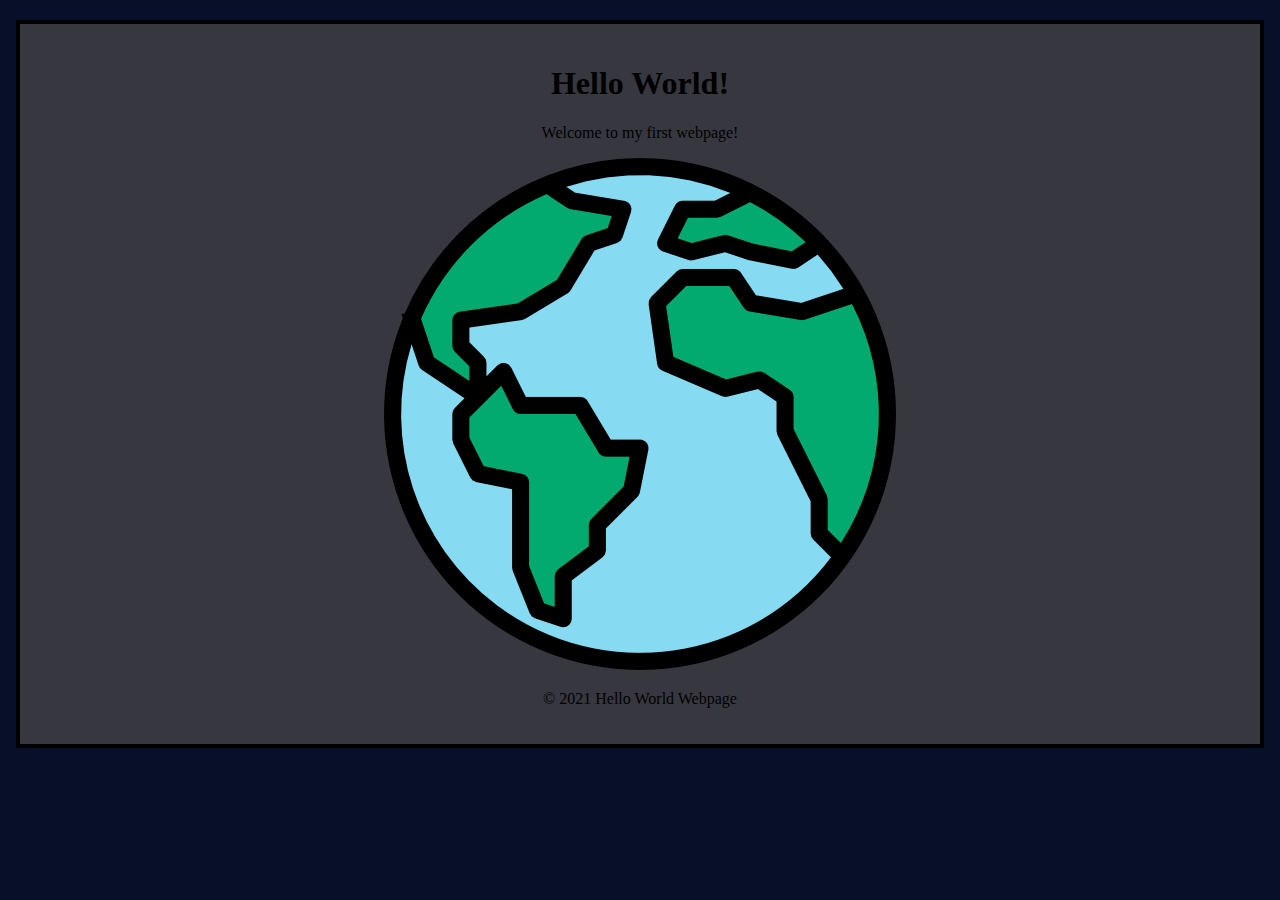
<file: lab1/index.html>
<!DOCTYPE html>
<html lang="en">
    <head>
        <meta charset="utf-8">
        <title>Hello World!</title>
        <style>
            html {
                background-color: #081029;
            }

            body {
                width: 1200px;
                margin: 20px auto;
                padding: 20px;
                border: 4px solid #000;
                background-color:#37383f;
                text-align: center;
            }
        </style>
    </head>

    <body>
        <H1>Hello World!</H1>
        <p>Welcome to my first webpage!</p>
        <img src="images/world.png" alt="Hello World">
        <p>&copy; 2021 Hello World Webpage</p>
    </body>
</html>
</file>
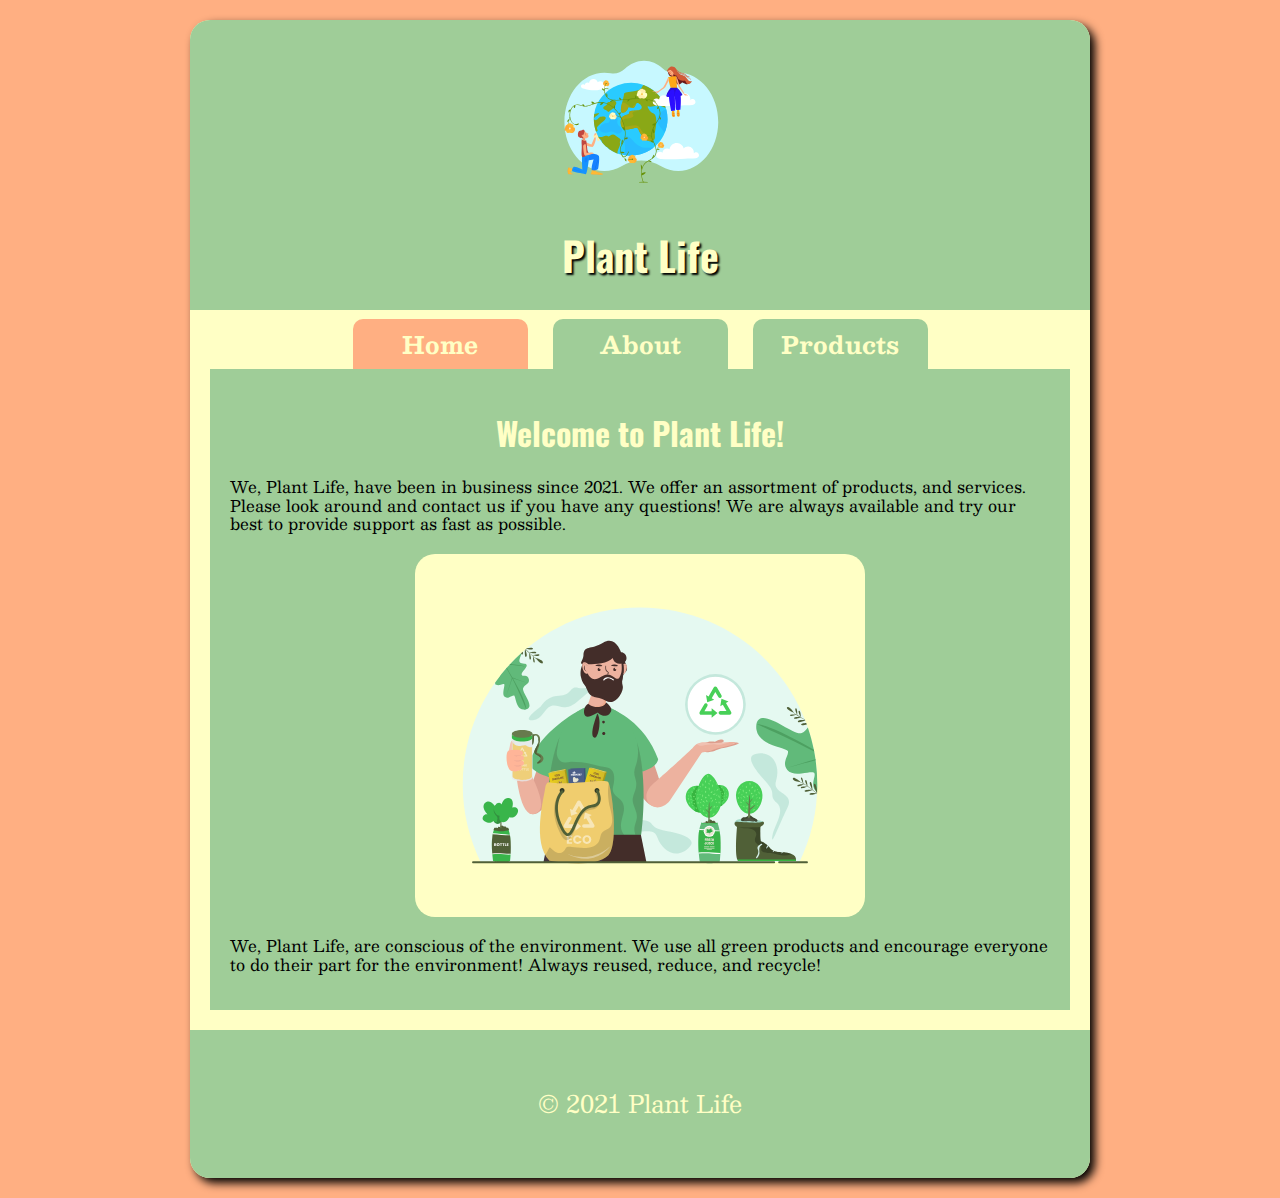
<file: lab2/index.html>
<!DOCTYPE html>
<html lang="en">
    <head>
        <meta charset="utf-8">
        <title>Plant Life</title>
        <link rel="shortcut icon" type="image/x-icon" href="images/favicon.ico">
        <link rel="preconnect" href="https://fonts.googleapis.com">
        <link rel="preconnect" href="https://fonts.gstatic.com" crossorigin>
        <link href="https://fonts.googleapis.com/css2?family=Besley:wght@400;700&family=Oswald:wght@700&display=swap" rel="stylesheet">
        <link rel="stylesheet" href="css/normalize.css">
        <link rel="stylesheet" href="css/styles.css">
    </head>

    <body>
    <div id="container">
        <header>
            <img src="images/clean-air.svg" alt="Company Logo">
            <h1>Plant Life</h1>
        </header>
        <nav>
            <a class="active" href="index.html">Home</a>
            <a href="about.html">About</a>
            <a href="products.html">Products</a>
        </nav>
        <main>
            <h2>Welcome to Plant Life!</h2>
            <p>We, Plant Life, have been in business since 2021. We offer an assortment of products, and services.  Please look around and contact us if you have any questions! We are always available and try our best to provide support as fast as possible.</p>

            <img src="images/garbage-recycle.svg" alt="Recycling">
            <p>We, Plant Life, are conscious of the environment. We use all green products and encourage everyone to do their part for the environment! Always reused, reduce, and recycle!</p>

        </main>
        <footer>&copy; 2021 Plant Life</footer>
    </div>
    </body>
</html>
</file>
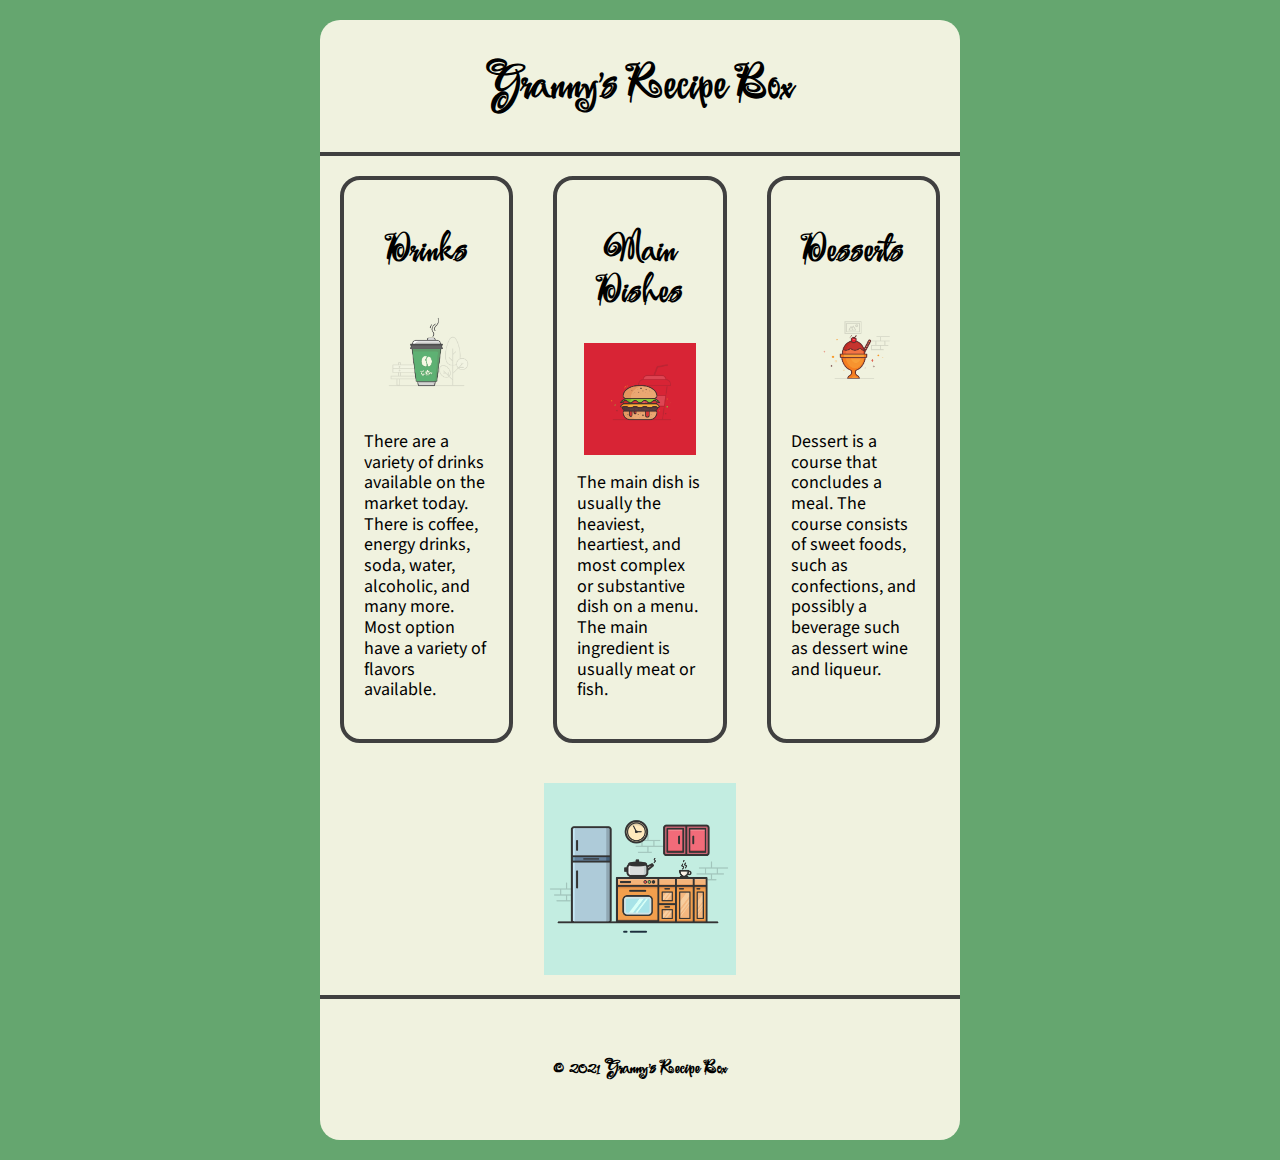
<file: lab3/index.html>
<!DOCTYPE html>
<html lang="en">
<head>
    <meta charset="UTF-8">
    <meta http-equiv="X-UA-Compatible" content="IE=edge">
    <meta name="viewport" content="width=device-width, initial-scale=1.0">
    <title>Granny's Recipe Box</title>
    <link rel="shortcut icon" type="image/x-icon" href="images/favicon.ico">
    <link rel="preconnect" href="https://fonts.googleapis.com">
    <link rel="preconnect" href="https://fonts.gstatic.com" crossorigin>
    <link href="https://fonts.googleapis.com/css2?family=Festive&display=swap" rel="stylesheet">
    <link href="https://fonts.googleapis.com/css2?family=Source+Sans+Pro:wght@400;700&family=ZCOOL+KuaiLe&display=swap" rel="stylesheet">
    <link rel="stylesheet" href="css/normalize.css">
    <link rel="stylesheet" href="css/styles.css">
</head>
<body>
   <div id="container">
       <header>
           <h1>Granny's Recipe Box</h1>
       </header>
       <main>
           <div id="flex">
              <div class="col">
                <h2>Drinks</h2>
                <img src="images/coffee.png" alt="Coffee">
                <p>There are a variety of drinks available on the market today. There is coffee, energy drinks, soda, water, alcoholic, and many more. Most option have a variety of flavors available.</p>
              </div>
              <div class="col">
                <h2>Main Dishes</h2>
                <img src="images/burger.png" alt="Burger">
                <p>The main dish is usually the heaviest, heartiest, and most complex or substantive dish on a menu. The main ingredient is usually meat or fish.</p>
              </div>
              <div class="col">
                <h2>Desserts</h2>
                <img src="images/ice-cream.png" alt="Ice Cream">
                <p>Dessert is a course that concludes a meal. The course consists of sweet foods, such as confections, and possibly a beverage such as dessert wine and liqueur.</p>
              </div>
           </div>
           <img class="main_img" src="images/kitchen.png" alt="Kitchen">
       </main>
       <footer>&copy; 2021 Granny's Recipe Box</footer>
   </div>

</body>
</html>
</file>
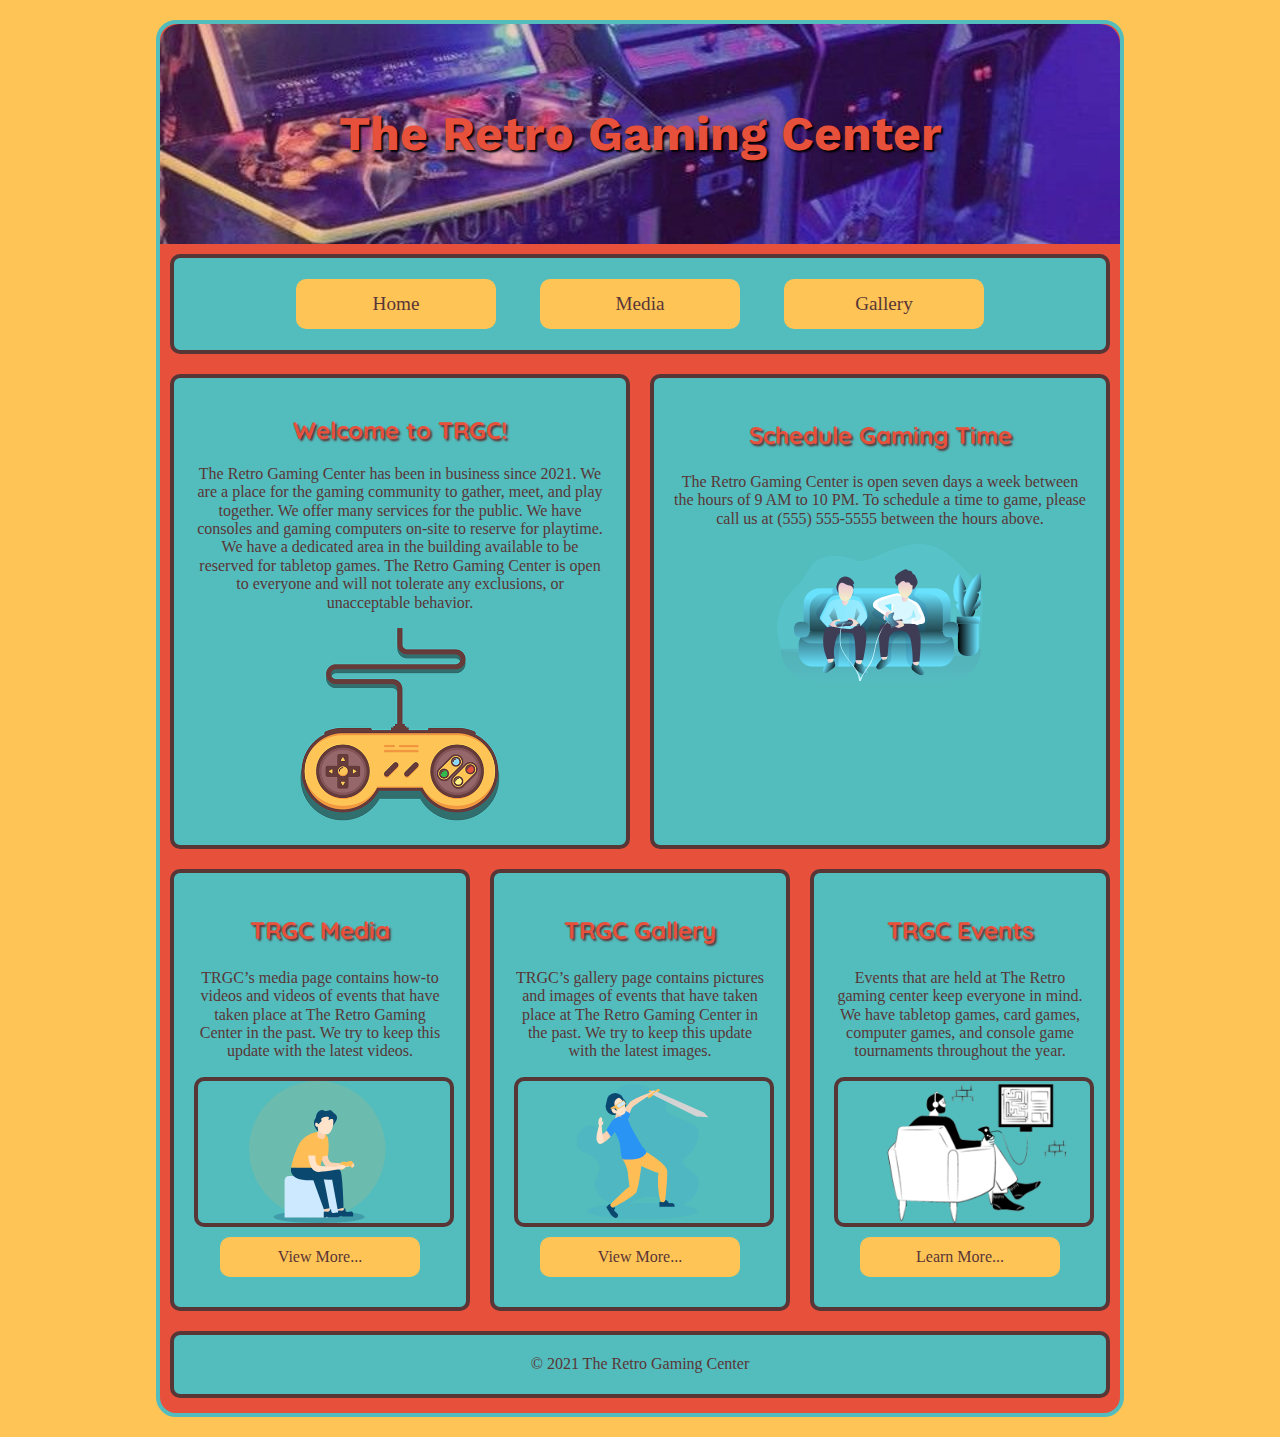
<file: lab4/index.html>
<!DOCTYPE html>
<html lang="en">
<head>
    <meta charset="UTF-8">
    <meta http-equiv="X-UA-Compatible" content="IE=edge">
    <meta name="viewport" content="width=device-width, initial-scale=1.0">
    <title>The Retro Gaming Center</title>
    <link rel="shortcut icon" type="image/x-icon" href="images/favicon.ico">
    <link rel="preconnect" href="https://fonts.googleapis.com">
<link rel="preconnect" href="https://fonts.gstatic.com" crossorigin>
<link href="https://fonts.googleapis.com/css2?family=Quicksand&family=Work+Sans:ital,wght@1,500&display=swap" rel="stylesheet">
    <link rel="stylesheet" href="css/normalize.css">
    <link rel="stylesheet" href="css/styles.css">
</head>
<body>
    <div id="container">
        <header>
            <h1>The Retro Gaming Center</h1>
        </header>
        <nav>
            <ul>
                <li><a href="index.html">Home</a></li>
                <li><a href="media.html">Media</a></li>
                <li><a href="gallery.html">Gallery</a></li>
            </ul>
        </nav>
        <main>
            <div id="upper_flex">
                <section>
                    <h2> Welcome to TRGC!</h2>
                    <p>The Retro Gaming Center has been in business since 2021.  We are a place for the gaming community to gather, meet, and play together. We offer many services for the public. We have consoles and gaming computers on-site to reserve for playtime. We have a dedicated area in the building available to be reserved for tabletop games. The Retro Gaming Center is open to everyone and will not tolerate any exclusions, or unacceptable behavior.</p>

                    <img src="images/gameconsolecontroller.png" alt="Retro Controller">
                </section>
                <aside>
                    <h3>Schedule Gaming Time</h3>
                    <p>The Retro Gaming Center is open seven days a week between the hours of 9 AM to 10 PM. To schedule a time to game, please call us at (555) 555-5555 between the hours above.</p>

                    <img src="images/gamestime.svg" alt="Game Time">
                </aside>
            </div>

            <div id="lower_flex">
                <div class="col">
                    <h3>TRGC Media</h3>
                    <p>TRGC’s media page contains how-to videos and videos of events that have taken place at The Retro Gaming Center in the past. We try to keep this update with the latest videos.</p>
                    <img src="images/gamer.svg" alt="Gamer Sitting">
                    <a class="button" href="media.html">View More...</a>
                </div>
                <div class="col">
                    <h3>TRGC Gallery</h3>
                    <p>TRGC’s gallery page contains pictures and images of events that have taken place at The Retro Gaming Center in the past. We try to keep this update with the latest images.</p>
                    <img src="images/boysword.svg" alt="Boy with sword">
                    <a class="button" href="gallery.html">View More...</a>
                </div>
                <div class="col">
                    <h3>TRGC Events</h3>
                    <p>Events that are held at The Retro gaming center keep everyone in mind. We have tabletop games, card games, computer games, and console game tournaments throughout the year.</p>
                    <img src="images/manchair2.png" alt="Man Gaming">
                    <a class="button" href="#">Learn More...</a>
                </div>
            </div>
        </main>
        <footer>&copy; 2021 The Retro Gaming Center</footer>
    </div>
</body>
</html>
</file>
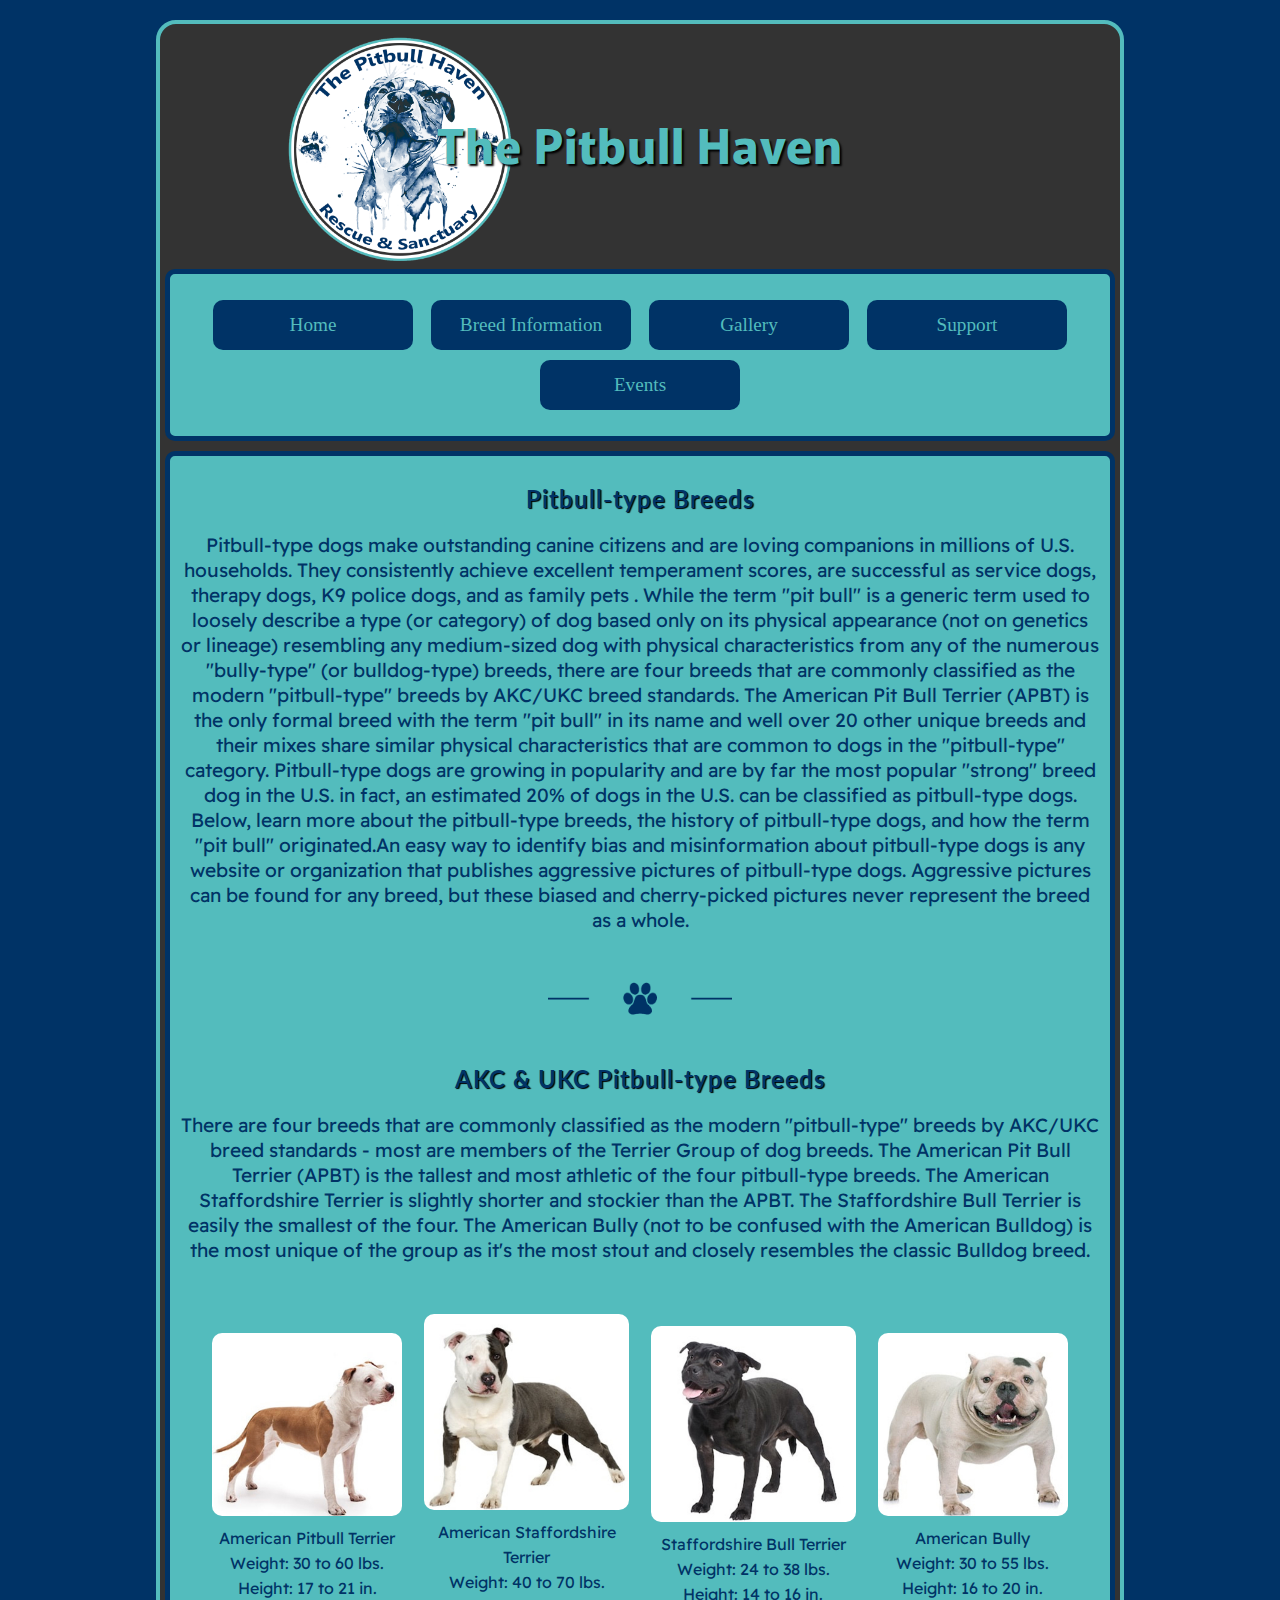
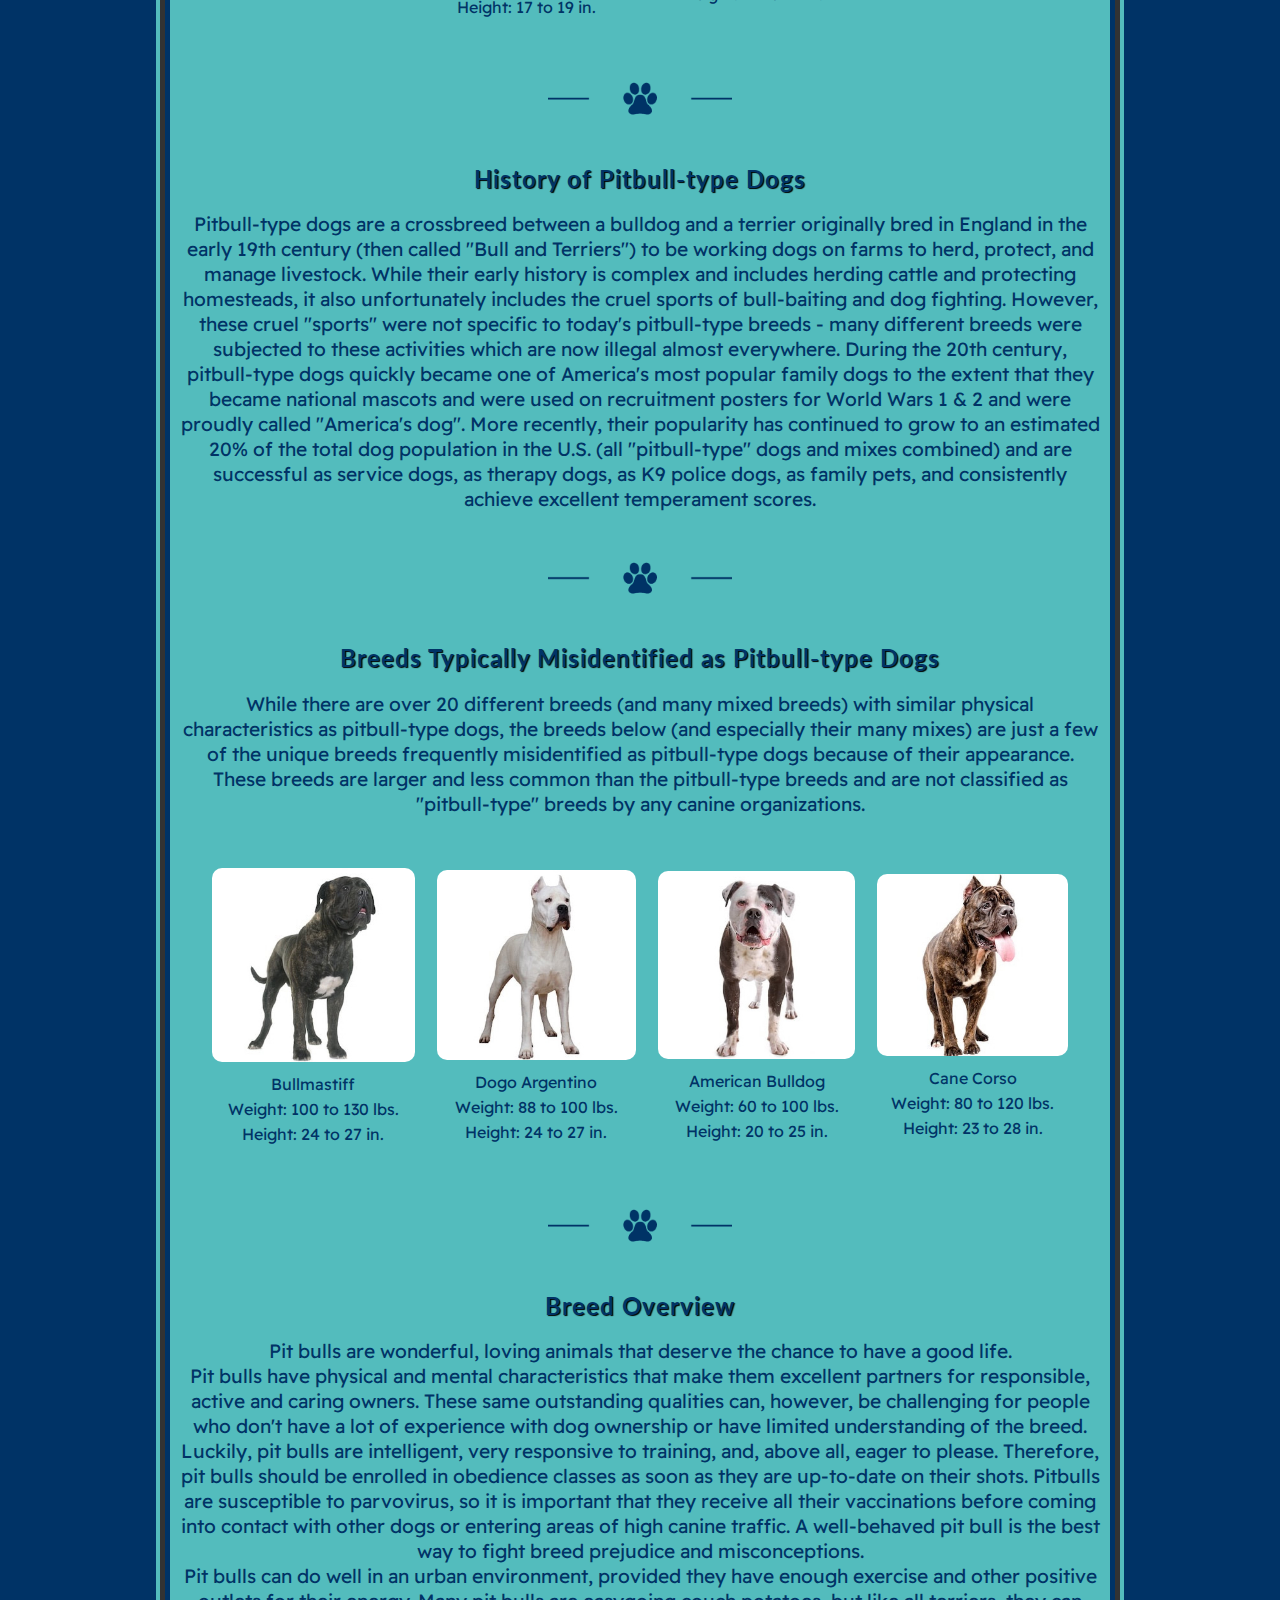
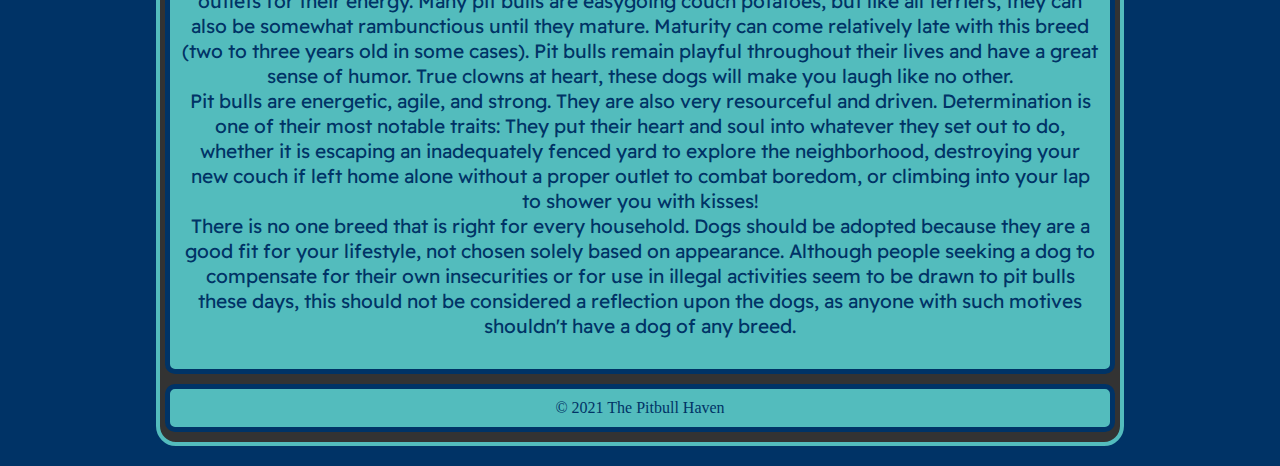
<file: Final/breedinfo.html>
<!DOCTYPE html>
<html lang="en">
<head>
  <meta charset="UTF-8">
  <meta http-equiv="X-UA-Compatible" content="IE=edge">
  <meta name="viewport" content="width=device-width, initial-scale=1.0">
  <title>The Pitbull Haven</title>
  <link rel="preconnect" href="https://fonts.googleapis.com">
  <link rel="preconnect" href="https://fonts.gstatic.com" crossorigin>
  <link href="https://fonts.googleapis.com/css2?family=Lato:wght@300&family=Murecho:wght@600&family=Readex+Pro&display=swap" rel="stylesheet">
  <link rel="shortcut icon" type="image/x-icon" href="images/favicon.ico">
  <link rel="stylesheet" href="css/normalize.css">
  <link rel="stylesheet" href="css/styles.css">
</head>

<body>
  <div id="container">
    <header>
      <h1>The Pitbull Haven</h1>
    </header>

    <nav>
      <ul>
        <li><a href="index.html">Home</a></li>
        <li><a href="breedinfo.html">Breed Information</a></li>
        <li><a href="gallery.html">Gallery</a></li>
        <li><a href="support.html">Support</a></li>
        <li><a href="events.html">Events</a></li>
      </ul>
    </nav>

    <main>

      <div id="flex_bi">

        <section class="single_col_bi">
          <h2>Pitbull-type Breeds</h2>
          <p>Pitbull-type dogs make outstanding canine citizens and are loving companions in millions of U.S. households. They consistently achieve excellent temperament scores, are successful as service dogs, therapy dogs, K9 police dogs, and as family pets . While the term "pit bull" is a generic term used to loosely describe a type (or category) of dog based only on its physical appearance (not on genetics or lineage) resembling any medium-sized dog with physical characteristics from any of the numerous "bully-type" (or bulldog-type) breeds, there are four breeds that are commonly classified as the modern "pitbull-type" breeds by AKC/UKC breed standards. The American Pit Bull Terrier (APBT) is the only formal breed with the term "pit bull" in its name and well over 20 other unique breeds and their mixes share similar physical characteristics that are common to dogs in the "pitbull-type" category. Pitbull-type dogs are growing in popularity and are by far the most popular "strong" breed dog in the U.S. in fact, an estimated 20% of dogs in the U.S. can be classified as pitbull-type dogs. Below, learn more about the pitbull-type breeds, the history of pitbull-type dogs, and how the term "pit bull" originated.An easy way to identify bias and misinformation about pitbull-type dogs is any website or organization that publishes aggressive pictures of pitbull-type dogs. Aggressive pictures can be found for any breed, but these biased and cherry-picked pictures never represent the breed as a whole.</p>
          <br>

          <img class="separator" src="images/animal-paw-print-separator.png" alt="Paw Prints"/>

          <br>

          <h2>AKC & UKC Pitbull-type Breeds</h2>
          <p>There are four breeds that are commonly classified as the modern "pitbull-type" breeds by AKC/UKC breed standards - most are members of the Terrier Group of dog breeds. The American Pit Bull Terrier (APBT) is the tallest and most athletic of the four pitbull-type breeds. The American Staffordshire Terrier is slightly shorter and stockier than the APBT. The Staffordshire Bull Terrier is easily the smallest of the four. The American Bully (not to be confused with the American Bulldog) is the most unique of the group as it's the most stout and closely resembles the classic Bulldog breed.</p>
                    
          <div class="gallery_bi">

            <img src="images/american-pitbull-terrier-breed_orig.jpg" alt="American Pit Bull Terrier"/>
            <span>American Pit Bull Terrier<br>Weight: 30 to 60 lbs. <br>Height: 17 to 21 in.</span>
            
            <img src="images/american-staffordshire-terrier-breed_orig.jpg" alt="American Pit Bull Terrier"/>
            <span>American Staffordshire Terrier<br>Weight: 40 to 70 lbs.<br>Height: 17 to 19 in.</span>
          
            <img src="images/staffordshire-bull-terrier-breed_orig.jpg" alt="American Pit Bull Terrier"/>
            <span>Staffordshire Bull Terrier<br>Weight: 24 to 38 lbs.<br>Height: 14 to 16 in.</span>
          
            <img src="images/american-bully-breed_orig.jpg" alt="American Pit Bull Terrier"/>
            <span>American Bully<br>Weight: 30 to 55 lbs.<br>Height: 16 to 20 in.</span>

          </div>

          <table class="gallery_bi_tb">

            <tr class="gallery_bi_tr">

              <td class="gallery_bi_td">

                <img src="images/american-pitbull-terrier-breed_orig.jpg" alt="American Pit Bull Terrier"/>
                <span>American Pitbull Terrier<br>Weight: 30 to 60 lbs. <br>Height: 17 to 21 in.</span>
              </td>

              <td class="gallery_bi_td">

                <img src="images/american-staffordshire-terrier-breed_orig.jpg" alt="American Pit Bull Terrier"/>
                <span>American Staffordshire Terrier<br>Weight: 40 to 70 lbs.<br>Height: 17 to 19 in.</span>
              </td>

              <td class="gallery_bi_td">

                <img src="images/staffordshire-bull-terrier-breed_orig.jpg" alt="American Pit Bull Terrier"/>
                <span>Staffordshire Bull Terrier<br>Weight: 24 to 38 lbs.<br>Height: 14 to 16 in.</span>
              </td>

              <td class="gallery_bi_td">

                <img src="images/american-bully-breed_orig.jpg" alt="American Pit Bull Terrier"/>
                <span>American Bully<br>Weight: 30 to 55 lbs.<br>Height: 16 to 20 in.</span>
              </td>

            </tr> 

          </table>

          <br>
          
          <img class="separator" src="images/animal-paw-print-separator.png" alt="Paw Prints"/>
        
          <br>

          <h2>History of Pitbull-type Dogs</h2>
          <p>Pitbull-type dogs are a crossbreed between a bulldog and a terrier originally bred in England in the early 19th century (then called "Bull and Terriers") to be working dogs on farms to herd, protect, and manage livestock. While their early history is complex and includes herding cattle and protecting homesteads, it also unfortunately includes the cruel sports of bull-baiting and dog fighting. However, these cruel "sports" were not specific to today's pitbull-type breeds - many different breeds were subjected to these activities which are now illegal almost everywhere. During the 20th century, pitbull-type dogs quickly became one of America's most popular family dogs to the extent that they became national mascots and were used on recruitment posters for World Wars 1 & 2 and were proudly called "America's dog". More recently, their popularity has continued to grow to an estimated 20% of the total dog population in the U.S. (all "pitbull-type" dogs and mixes combined) and are successful as service dogs, as therapy dogs, as K9 police dogs, as family pets, and consistently achieve excellent temperament scores.</p>

          <br>

          <img class="separator" src="images/animal-paw-print-separator.png" alt="Paw Prints"/>

          <br>

          <h2>Breeds Typically Misidentified as Pitbull-type Dogs</h2>

          <p>While there are over 20 different breeds (and many mixed breeds) with similar physical characteristics as pitbull-type dogs, the breeds below (and especially their many mixes) are just a few of the unique breeds frequently misidentified as pitbull-type dogs because of their appearance. These breeds are larger and less common than the pitbull-type breeds and are not classified as "pitbull-type" breeds by any canine organizations.</p>

          <div class="gallery_bi">

            <img src="images/bullmastiff-breed_orig.jpg" alt="Bullmastiff"/>
            <span>Bullmastiff<br>Weight: 100 to 130 lbs. <br>Height: 24 to 27 in.</span>

            <img src="images/dogo-argentino-breed_orig.jpg" alt="Dogo Argentino"/>
            <span>Dogo Argentino<br>Weight: 88 to 100 lbs.<br>Height: 24 to 27 in.</span>

            <img src="images/american-bulldog-jpg-breed_orig.jpg" alt="American Bulldog"/>
            <span>American Bulldog<br>Weight: 60 to 100 lbs.<br>Height: 20 to 25 in.</span>

            <img src="images/cane-corso-breed_orig.jpg" alt="Cane Corso"/>
            <span>Cane Corso<br>Weight: 80 to 120 lbs.<br>Height: 23 to 28 in.</span>

          </div>

          <table class="gallery_bi_tb">

            <tr class="gallery_bi_tr">

              <td class="gallery_bi_td">
              
                <img src="images/bullmastiff-breed_orig.jpg" alt="Bullmastiff"/>
                <span>Bullmastiff<br>Weight: 100 to 130 lbs. <br>Height: 24 to 27 in.</span>
              </td>

              <td class="gallery_bi_td">
              
                <img src="images/dogo-argentino-breed_orig.jpg" alt="Dogo Argentino"/>
                <span>Dogo Argentino<br>Weight: 88 to 100 lbs.<br>Height: 24 to 27 in.</span>
              </td>

              <td class="gallery_bi_td">
              
                <img src="images/american-bulldog-jpg-breed_orig.jpg" alt="American Bulldog"/>
                <span>American Bulldog<br>Weight: 60 to 100 lbs.<br>Height: 20 to 25 in.</span>
              </td>

              <td class="gallery_bi_td">
              
                <img src="images/cane-corso-breed_orig.jpg" alt="Cane Corso"/>
                <span>Cane Corso<br>Weight: 80 to 120 lbs.<br>Height: 23 to 28 in.</span>
              </td>

            </tr>

          </table>

          <br>

          <img class="separator" src="images/animal-paw-print-separator.png" alt="Paw Prints"/>
        
          <br>

          <h2>Breed Overview</h2>
          <p>Pit bulls are wonderful, loving animals that deserve the chance to have a good life.
        
          <br>

          Pit bulls have physical and mental characteristics that make them excellent partners for responsible, active and caring owners. These same outstanding qualities can, however, be challenging for people who don't have a lot of experience with dog ownership or have limited understanding of the breed. Luckily, pit bulls are intelligent, very responsive to training, and, above all, eager to please. Therefore, pit bulls should be enrolled in obedience classes as soon as they are up-to-date on their shots. Pitbulls are susceptible to parvovirus, so it is important that they receive all their vaccinations before coming into contact with other dogs or entering areas of high canine traffic. A well-behaved pit bull is the best way to fight breed prejudice and misconceptions.
        
          <br>
        
          Pit bulls can do well in an urban environment, provided they have enough exercise and other positive outlets for their energy. Many pit bulls are easygoing couch potatoes, but like all terriers, they can also be somewhat rambunctious until they mature. Maturity can come relatively late with this breed (two to three years old in some cases). Pit bulls remain playful throughout their lives and have a great sense of humor. True clowns at heart, these dogs will make you laugh like no other.
        
          <br>
        
          Pit bulls are energetic, agile, and strong. They are also very resourceful and driven. Determination is one of their most notable traits: They put their heart and soul into whatever they set out to do, whether it is escaping an inadequately fenced yard to explore the neighborhood, destroying your new couch if left home alone without a proper outlet to combat boredom, or climbing into your lap to shower you with kisses!
        
          <br>
        
          There is no one breed that is right for every household. Dogs should be adopted because they are a good fit for your lifestyle, not chosen solely based on appearance. Although people seeking a dog to compensate for their own insecurities or for use in illegal activities seem to be drawn to pit bulls these days, this should not be considered a reflection upon the dogs, as anyone with such motives shouldn't have a dog of any breed.</p>

      
      
        </section>

      </div>   

    </main>

   <footer>&copy; 2021 The Pitbull Haven</footer>

  </div>

</body>

</html>
</file>
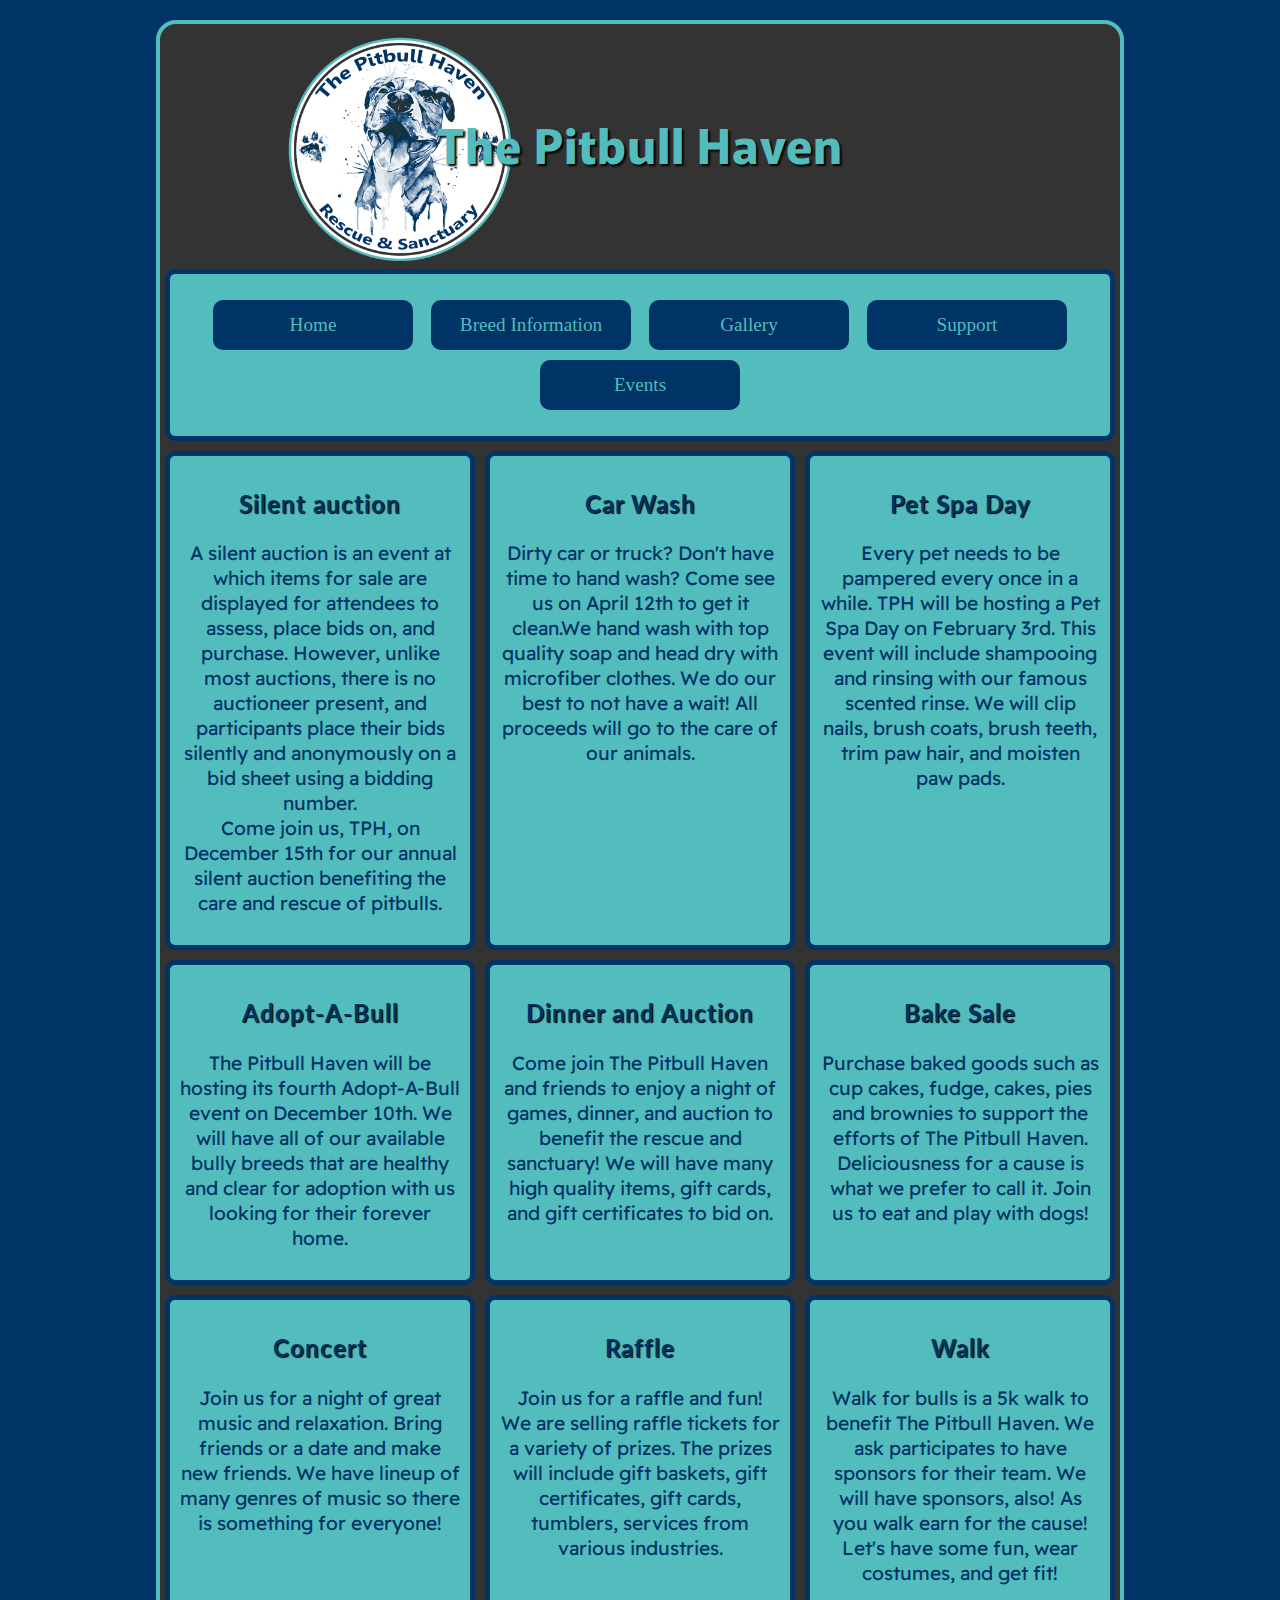
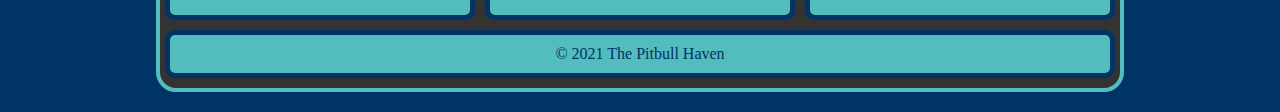
<file: Final/events.html>
<!DOCTYPE html>
<html lang="en">
<head>
  <meta charset="UTF-8">
  <meta http-equiv="X-UA-Compatible" content="IE=edge">
  <meta name="viewport" content="width=device-width, initial-scale=1.0">
  <title>The Pitbull Haven</title>
  <link rel="preconnect" href="https://fonts.googleapis.com">
  <link rel="preconnect" href="https://fonts.gstatic.com" crossorigin>
  <link href="https://fonts.googleapis.com/css2?family=Lato:wght@300&family=Murecho:wght@600&family=Readex+Pro&display=swap" rel="stylesheet">
  <link rel="shortcut icon" type="image/x-icon" href="images/favicon.ico">
  <link rel="stylesheet" href="css/normalize.css">
  <link rel="stylesheet" href="css/styles.css">
</head>

<body>

  <div id="container">    
      
    <header>
      <h1>The Pitbull Haven</h1>
      </header>

    <nav>
      <ul>
        <li><a href="index.html">Home</a></li>
        <li><a href="breedinfo.html">Breed Information</a></li>
        <li><a href="gallery.html">Gallery</a></li>
        <li><a href="support.html">Support</a></li>
        <li><a href="events.html">Events</a></li>
      </ul>
    </nav>

    <main>
      
      <div id="lower_flex">

        <div class="col">
          <h3>Silent auction</h3>
          <p>A silent auction is an event at which items for sale are displayed for attendees to assess, place bids on, and purchase. However, unlike most auctions, there is no auctioneer present, and participants place their bids silently and anonymously on a bid sheet using a bidding number.<br> Come join us, TPH, on December 15th for our annual silent auction benefiting the care and rescue of pitbulls.</p>
        </div>

        <div class="col">
          <h3>Car Wash</h3>
          <p>Dirty car or truck? Don't have time to hand wash? Come see us on April 12th to get it clean.We hand wash with top quality soap and head dry with microfiber clothes. We do our best to not have a wait! All proceeds will go to the care of our animals.</p>
        </div>

        <div class="col">
          <h3>Pet Spa Day</h3>
          <p>Every pet needs to be pampered every once in a while. TPH will be hosting a Pet Spa Day on February 3rd. This event will include shampooing and rinsing with our famous scented rinse. We will clip nails, brush coats, brush teeth, trim paw hair, and moisten paw pads.</p>
        </div>

      </div>

      <div id="lower_flex_2">

        <div class="col">
          <h3>Adopt-A-Bull</h3>
          <p>The Pitbull Haven will be hosting its fourth Adopt-A-Bull event on December 10th. We will have all of our available bully breeds that are healthy and clear for adoption with us looking for their forever home.</p>
        </div>

        <div class="col">
          <h3>Dinner and Auction</h3>
          <p>Come join The Pitbull Haven and friends to enjoy a night of games, dinner, and auction to benefit the rescue and sanctuary! We will have many high quality items, gift cards, and gift certificates to bid on.</p>
        </div>
        
        <div class="col">
          <h3>Bake Sale</h3>
          <p>Purchase baked goods such as cup cakes, fudge, cakes, pies and brownies to support the efforts of The Pitbull Haven. Deliciousness for a cause is what we prefer to call it. Join us to eat and play with dogs!</p>
        </div>
      </div>

      <div id="lower_flex_3">

        <div class="col">
          <h3>Concert</h3>
          <p>Join us for a night of great music and relaxation. Bring friends or a date and make new friends. We have lineup of many genres of music so there is something for everyone!</p>
        </div>

        <div class="col">
          <h3>Raffle</h3>
          <p>Join us for a raffle and fun! We are selling raffle tickets for a variety of prizes. The prizes will include gift baskets, gift certificates, gift cards, tumblers, services from various industries.</p>
        </div>

        <div class="col">
          <h3>Walk</h3>
          <p>Walk for bulls is a 5k walk to benefit The Pitbull Haven. We ask participates to have sponsors for their team. We will have sponsors, also! As you walk earn for the cause! Let's have some fun, wear costumes, and get fit!</p>
        </div>

      </div>
    
    </main>
    
    <footer>&copy; 2021 The Pitbull Haven</footer>

  </div>

</body>

</html>
</file>
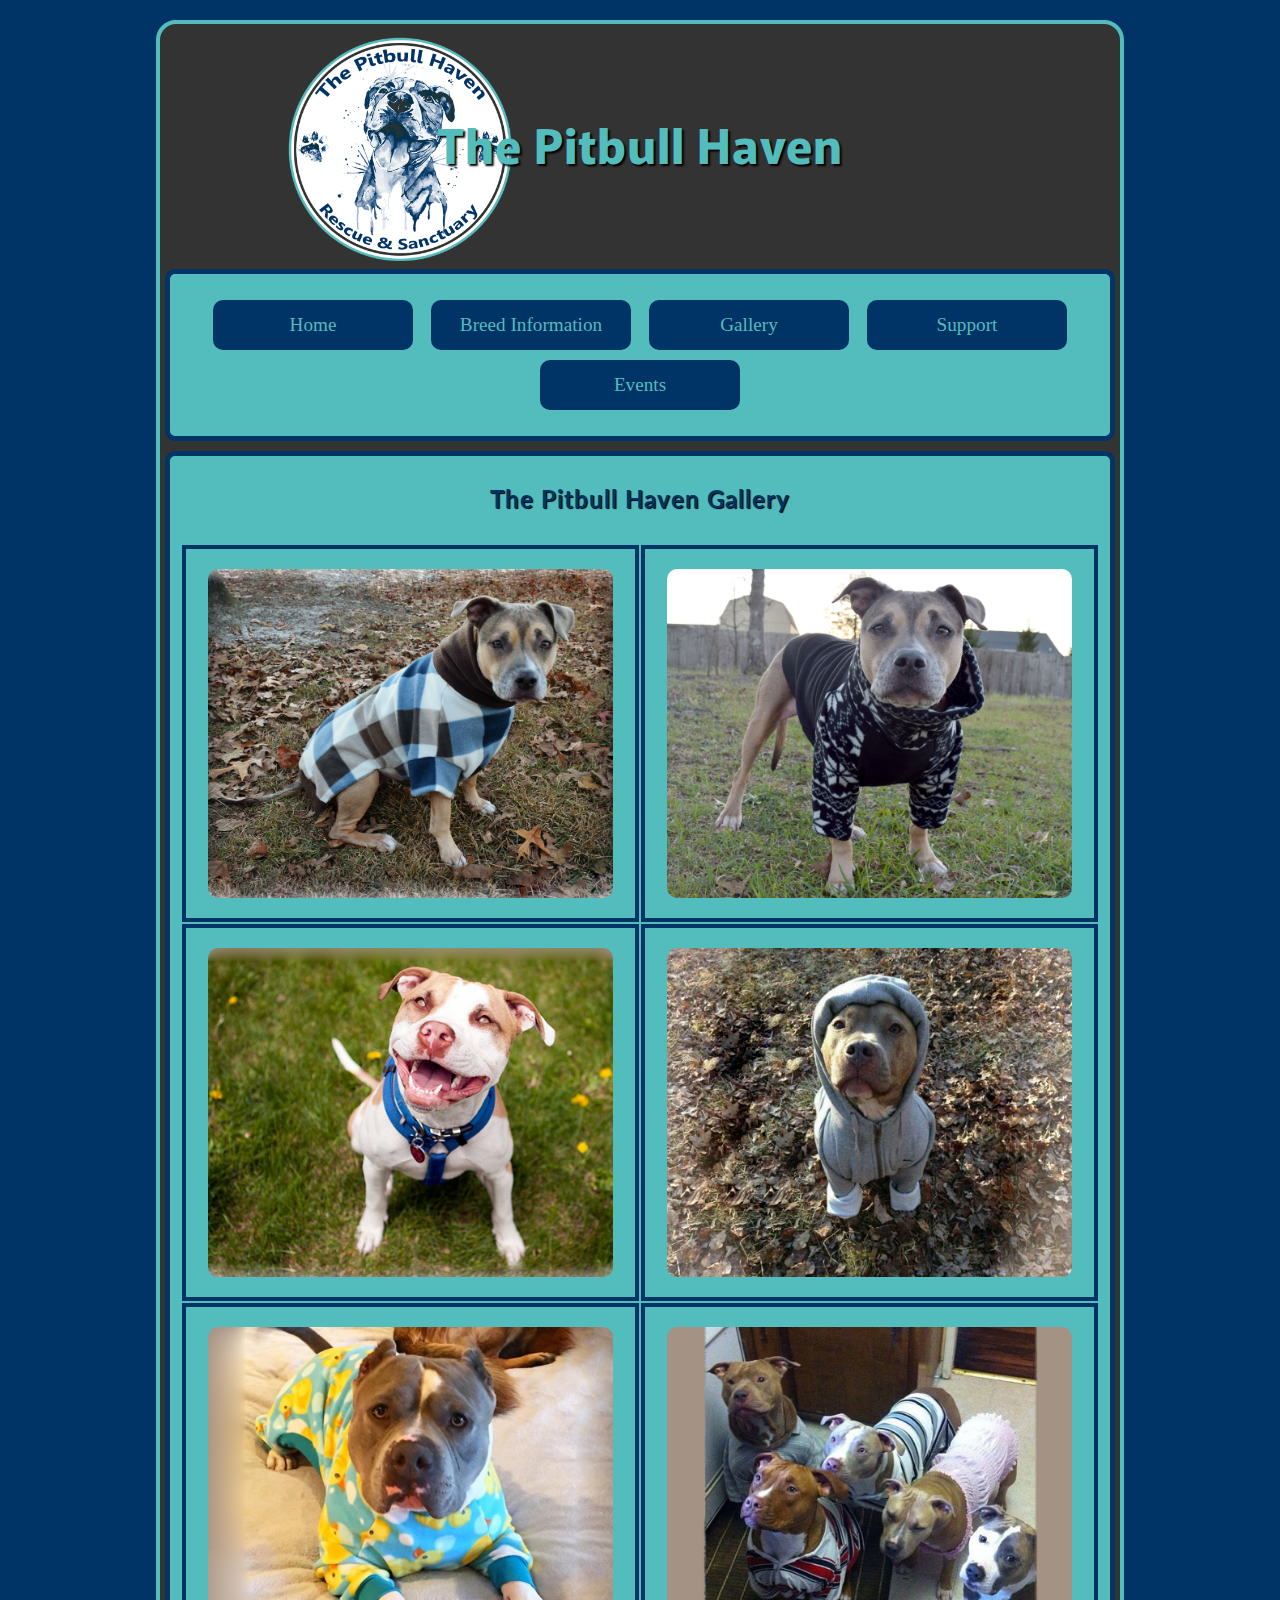
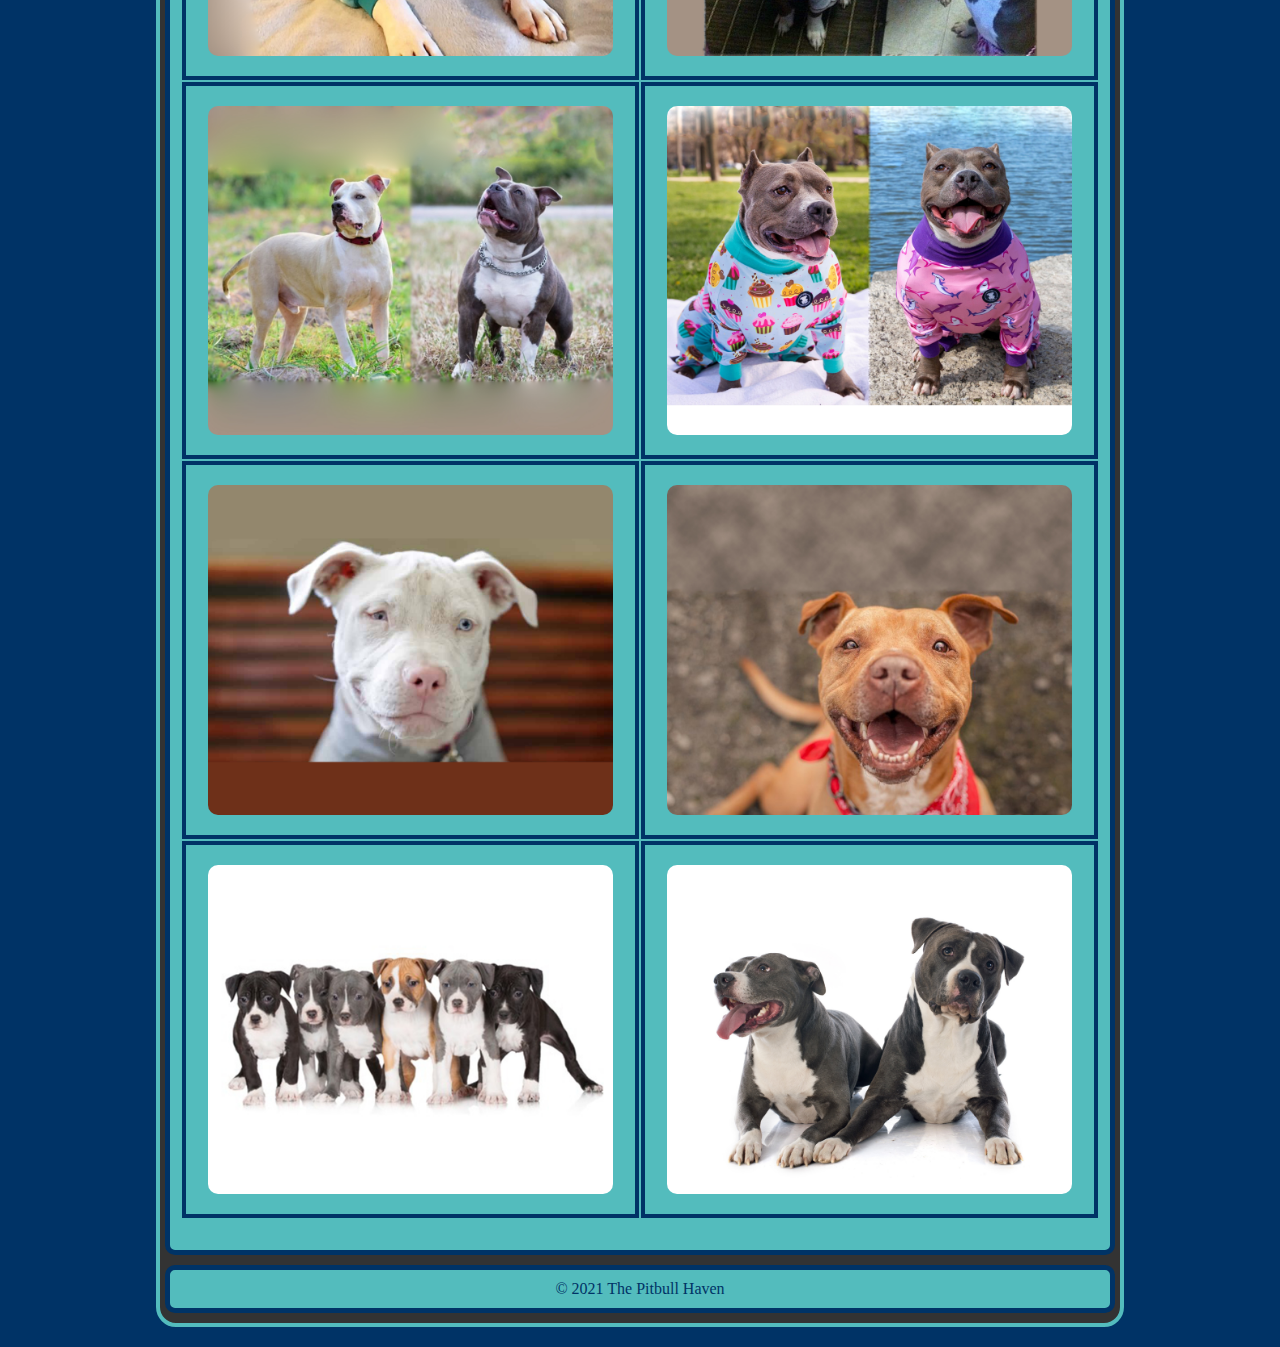
<file: Final/gallery.html>
<!DOCTYPE html>
<html lang="en">
<head>
    <meta charset="UTF-8">
    <meta http-equiv="X-UA-Compatible" content="IE=edge">
    <meta name="viewport" content="width=device-width, initial-scale=1.0">
    <title>The Pitbull Haven</title>
    <link rel="preconnect" href="https://fonts.googleapis.com">
    <link rel="preconnect" href="https://fonts.gstatic.com" crossorigin>
    <link href="https://fonts.googleapis.com/css2?family=Lato:wght@300&family=Murecho:wght@600&family=Readex+Pro&display=swap" rel="stylesheet">
    <link rel="shortcut icon" type="image/x-icon" href="images/favicon.ico">
    <link rel="stylesheet" href="css/normalize.css">
    <link rel="stylesheet" href="css/styles.css">
</head>

<body>

    <div id="container">

        <header>
          <h1>The Pitbull Haven</h1>
        </header>

        <nav>
            <ul>
               <li><a href="index.html">Home</a></li>
               <li><a href="breedinfo.html">Breed Information</a></li>
               <li><a href="gallery.html">Gallery</a></li>
               <li><a href="support.html">Support</a></li>
               <li><a href="events.html">Events</a></li>
            </ul>
        </nav>

        <main>

            <div id="gallery_flex">

                <section class="single_col">

                    <h2>The Pitbull Haven Gallery</h2>

                    <div class="gallery">
                        <img class="gallery_img" src="images/pitbull01.jpg" alt="Pitbull Coat">
                        <img class="gallery_img" src="images/pitbull06.jpg" alt="Pitbull Hoodie">
                        <img class="gallery_img" src="images/pitbull04.jpg" alt="Happy Pitbull">
                        <img class="gallery_img" src="images/pitbull03.jpg" alt="Pitbull Hoodie">
                        <img class="gallery_img" src="images/pitbull05.jpg" alt="Pitbull Ducky Pjs">
                        <img class="gallery_img" src="images/pitbull02.jpg" alt="Five Pitbulls in Sweaters">
                        <img class="gallery_img" src="images/Pitbull-and-American-Bully.jpg" alt="Pitbull and American Bully">
                        <img class="gallery_img" src="images/pitbull-pajamas-touts.jpg" alt="Two Pitbulls in pajamas">
                        <img class="gallery_img" src="images/Albino-Pitbull-Terrier.jpg" alt="Albino Pitbull Terrier">
                        <img class="gallery_img" src="images/Pitbull-Terrier-Mixes.jpg" alt="Smiling Pitbull">
                        <img class="gallery_img" src="images/six-staffordshire-terrier-puppies.jpg" alt="Staffordshire Terrier Puppies">
                        <img class="gallery_img" src="images//pitbull07.jpg" alt="Two Pitbulls">
                    </div>

                    <table>
                        <tr>
                            <td><img src="images/pitbull01.jpg" alt="Pitbull Coat"></td>
                            <td><img src="images/pitbull06.jpg" alt="Pitbull Hoodie"></td>
                        </tr>

                        <tr>
                             <td><img src="images/pitbull04.jpg" alt="Happy Pitbull"></td>
                             <td><img src="images/pitbull03.jpg" alt="Pitbull Hoodie"></td>
                        </tr>

                        <tr>
                            <td><img src="images/pitbull05.jpg" alt="Pitbull Ducky Pjs"></td>
                            <td><img src="images/pitbull02.jpg" alt="Five Pitbulls in Sweaters"></td>
                        </tr>

                        <tr>
                            <td><img src="images/Pitbull-and-American-Bully.jpg" alt="Pitbull and American Bully"></td>
                            <td><img src="images/pitbull-pajamas-touts.jpg" alt="Two Pitbulls in pajamas"></td>
                        </tr>

                        <tr>
                            <td><img src="images/Albino-Pitbull-Terrier.jpg" alt="Albino Pitbull Terrier"></td>
                            <td><img src="images/Pitbull-Terrier-Mixes.jpg" alt="Smiling Pitbull"></td>
                        </tr>

                        <tr>
                            <td><img src="images/six-staffordshire-terrier-puppies.jpg" alt="Staffordshire Terrier Puppies"></td>
                            <td><img src="images/pitbull07.jpg" alt="Two Pitbulls"></td>
                        </tr>

                    </table>

                </section>
            </div>

        </main>

      <footer>&copy; 2021 The Pitbull Haven</footer>

    </div>

</body>

</html>
</file>
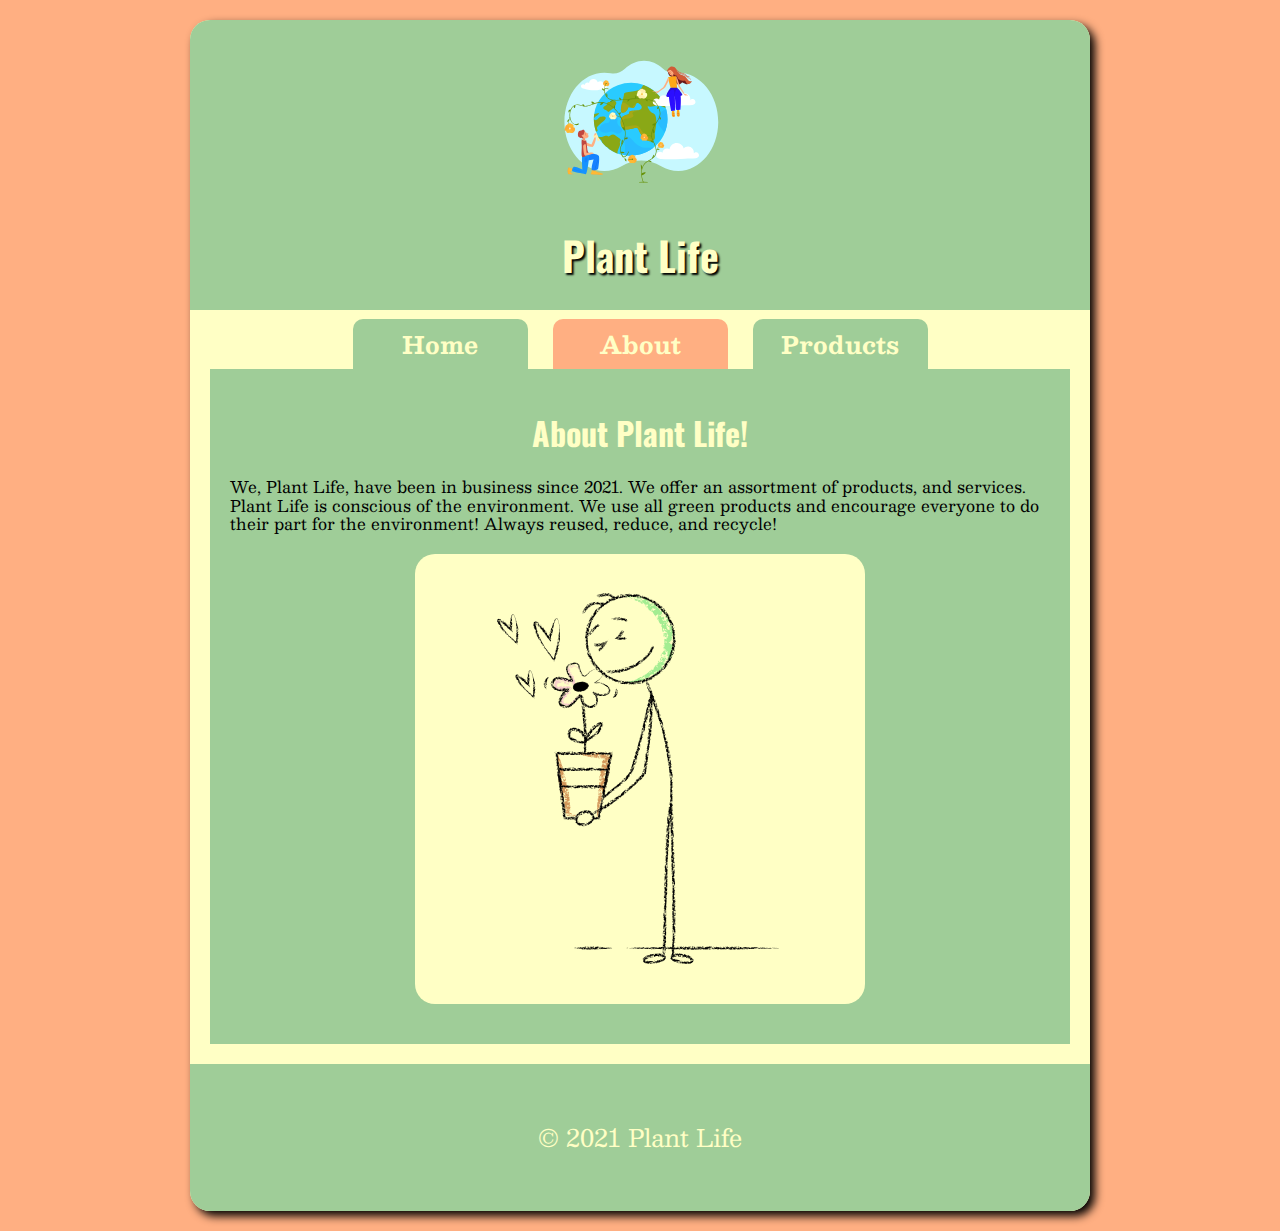
<file: lab2/about.html>
<!DOCTYPE html>
<html lang="en">
    <head>
        <meta charset="utf-8">
        <title>Plant Life</title>
        <link rel="shortcut icon" type="image/x-icon" href="images/favicon.ico">
        <link rel="preconnect" href="https://fonts.googleapis.com">
        <link rel="preconnect" href="https://fonts.gstatic.com" crossorigin>
        <link href="https://fonts.googleapis.com/css2?family=Besley:wght@400;700&family=Oswald:wght@700&display=swap" rel="stylesheet">
        <link rel="stylesheet" href="css/normalize.css">
        <link rel="stylesheet" href="css/styles.css">
    </head>

    <body>
    <div id="container">
        <header>
            <img src="images/clean-air.svg" alt="Company Logo">
            <h1>Plant Life</h1>
        </header>
        <nav>
            <a href="index.html">Home</a>
            <a class="active" href="about.html">About</a>
            <a href="products.html">Products</a>
        </nav>
        <main>
            <h2>About Plant Life!</h2>
            <p>We, Plant Life, have been in business since 2021. We offer an assortment of products, and services. Plant Life is conscious of the environment. We use all green products and encourage everyone to do their part for the environment! Always reused, reduce, and recycle!</p>

            <img src="images/stick-man-with-flower-pot.svg" alt="About Plant Life">
            
        </main>
        <footer>&copy; 2021 Plant Life</footer>
    </div>
    </body>
</html>
</file>
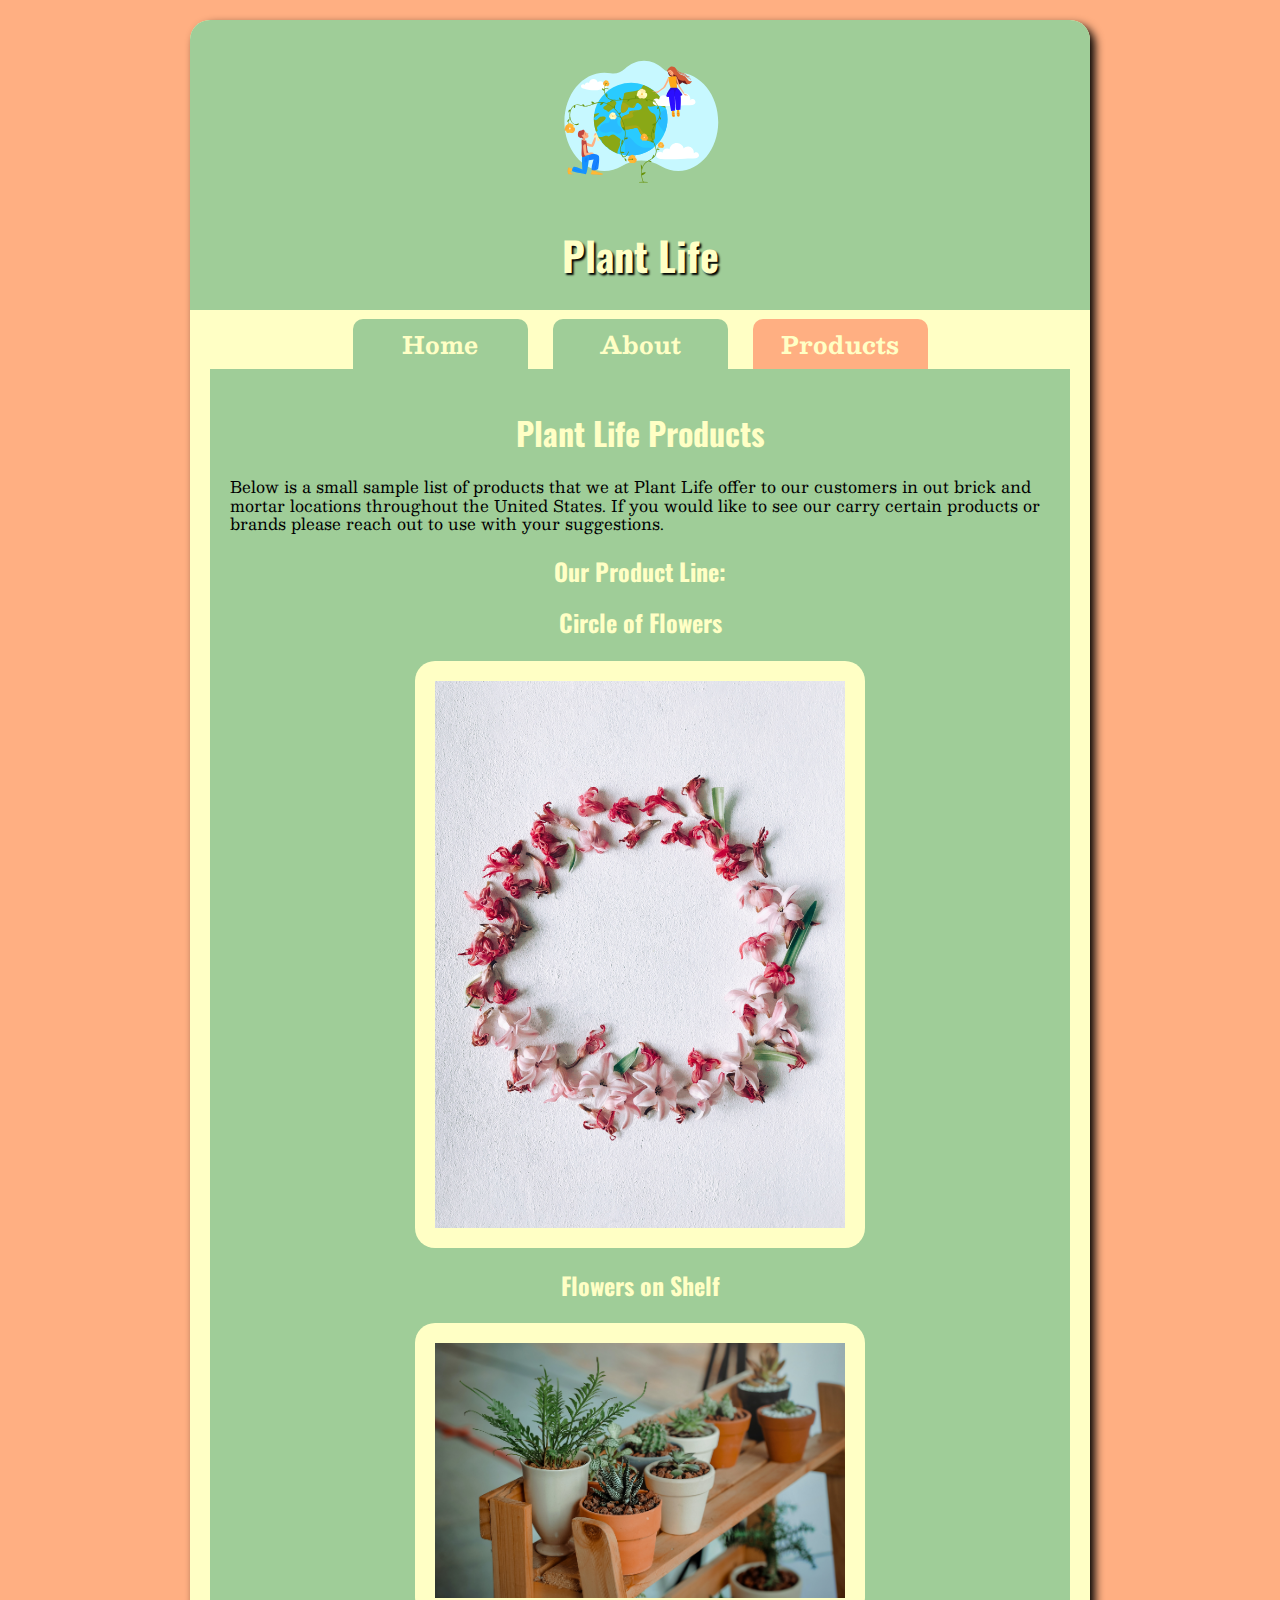
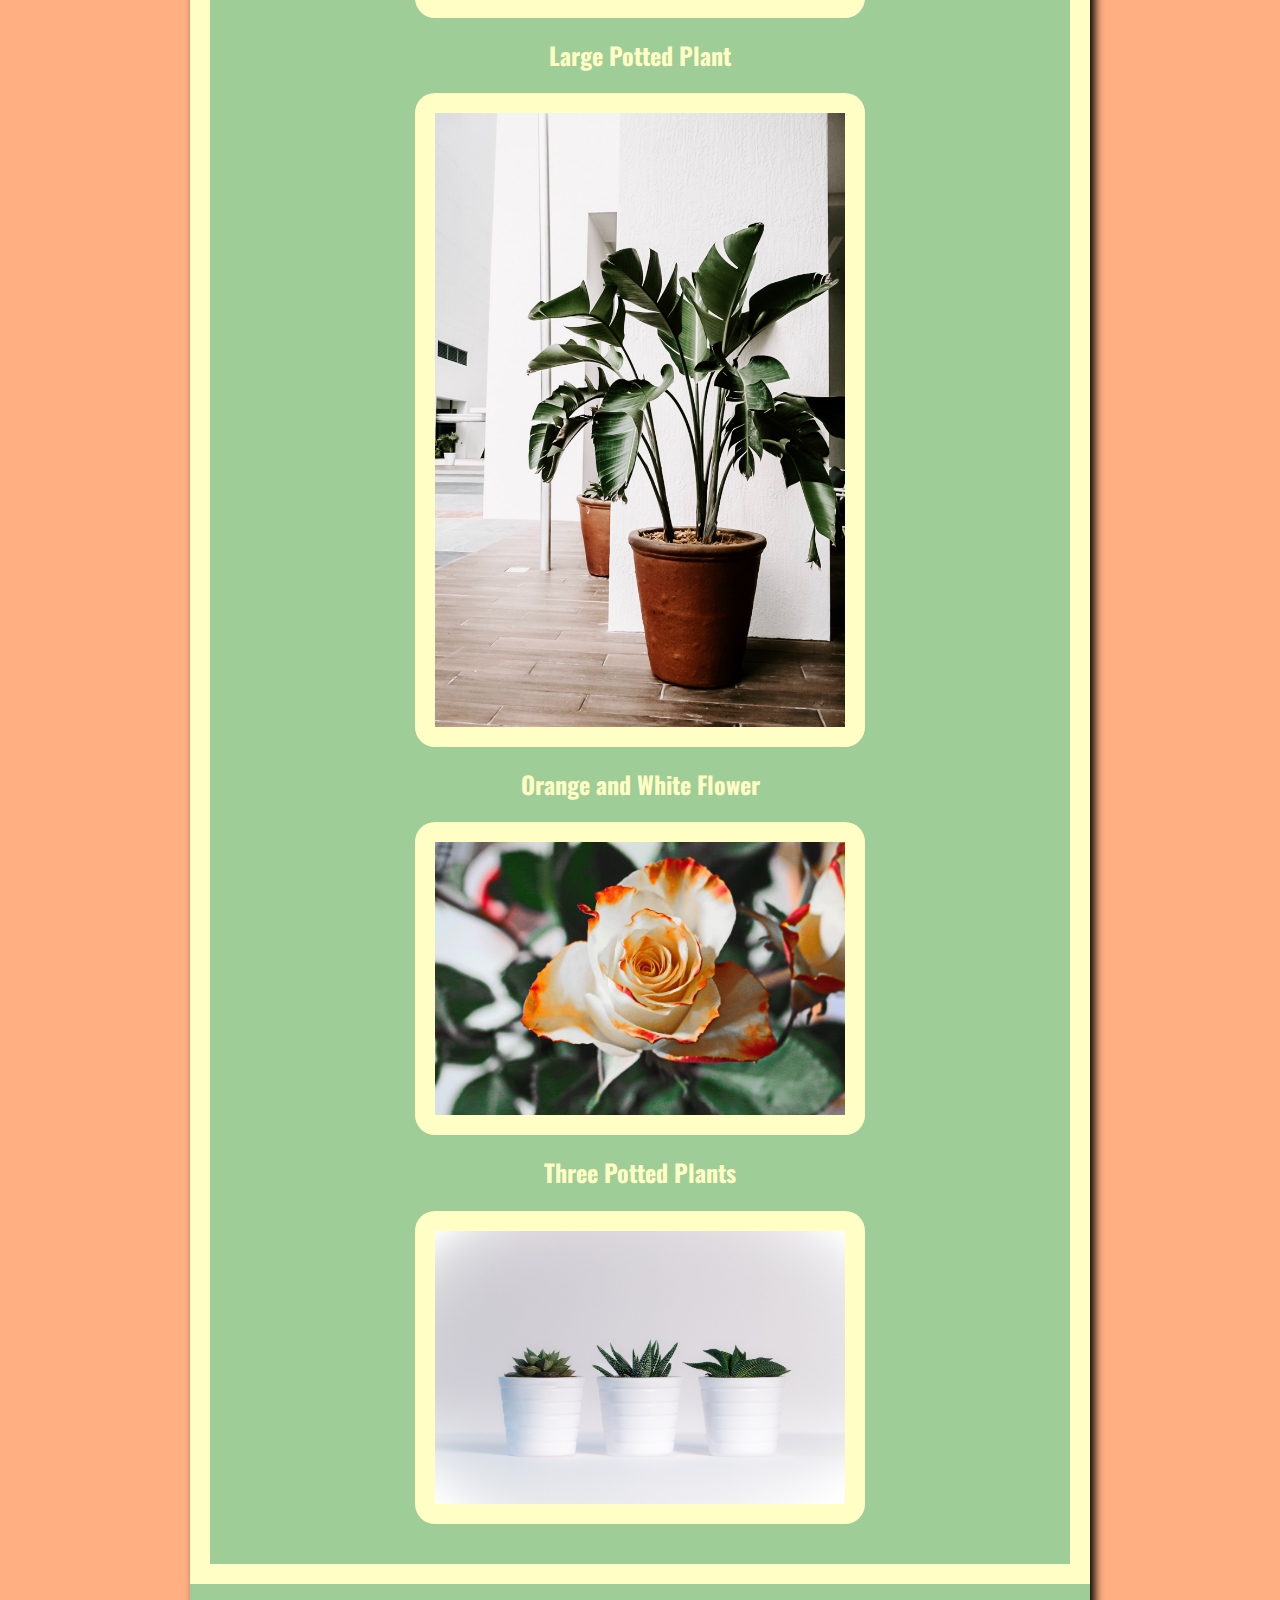
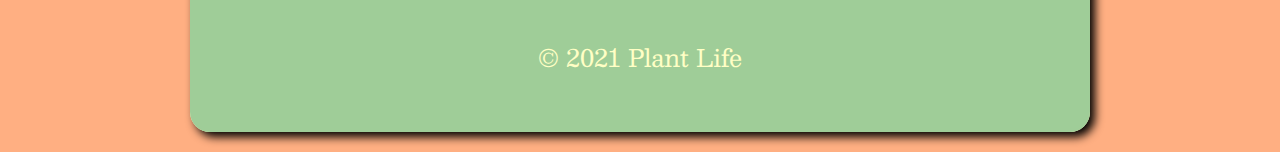
<file: lab2/products.html>
<!DOCTYPE html>
<html lang="en">
    <head>
        <meta charset="utf-8">
        <title>Plant Life</title>
        <link rel="shortcut icon" type="image/x-icon" href="images/favicon.ico">
        <link rel="preconnect" href="https://fonts.googleapis.com">
        <link rel="preconnect" href="https://fonts.gstatic.com" crossorigin>
        <link href="https://fonts.googleapis.com/css2?family=Besley:wght@400;700&family=Oswald:wght@700&display=swap" rel="stylesheet">
        <link rel="stylesheet" href="css/normalize.css">
        <link rel="stylesheet" href="css/styles.css">
    </head>

    <body>
    <div id="container">
        <header>
            <img src="images/clean-air.svg" alt="Company Logo">
            <h1>Plant Life</h1>
        </header>
        <nav>
            <a href="index.html">Home</a>
            <a href="about.html">About</a>
            <a class="active" href="products.html">Products</a>
        </nav>
        <main>
            <h2>Plant Life Products</h2>
            <p>Below is a small sample list of products that we at Plant Life offer to our customers in out brick and mortar locations throughout the United States. If you would like to see our carry certain products or brands please reach out to use with your suggestions.</p>

            <h3 class="pro_head">Our Product Line:</h3>

            <h3 class="pro_head">Circle of Flowers</h3>
            <img src="images/flower_circle.jpg" alt="Circle of Flowers">

            <h3 class="pro_head">Flowers on Shelf</h3>
            <img src="images/flowersoneshelf.jpg" alt="Flowers on Shelf">

            <h3 class="pro_head">Large Potted Plant</h3>
            <img src="images/largeplant.jpg" alt="Large Potted Plant">

            <h3 class="pro_head">Orange and White Flower</h3>
            <img src="images/orange_flower.jpg" alt="Orange and White Flower">

            <h3 class="pro_head">Three Potted Plants</h3>
            <img src="images/threepottedplants.jpg" alt="Three Potted Plants">
            
        </main>
        <footer>&copy; 2021 Plant Life</footer>
    </div>
    </body>
</html>
</file>
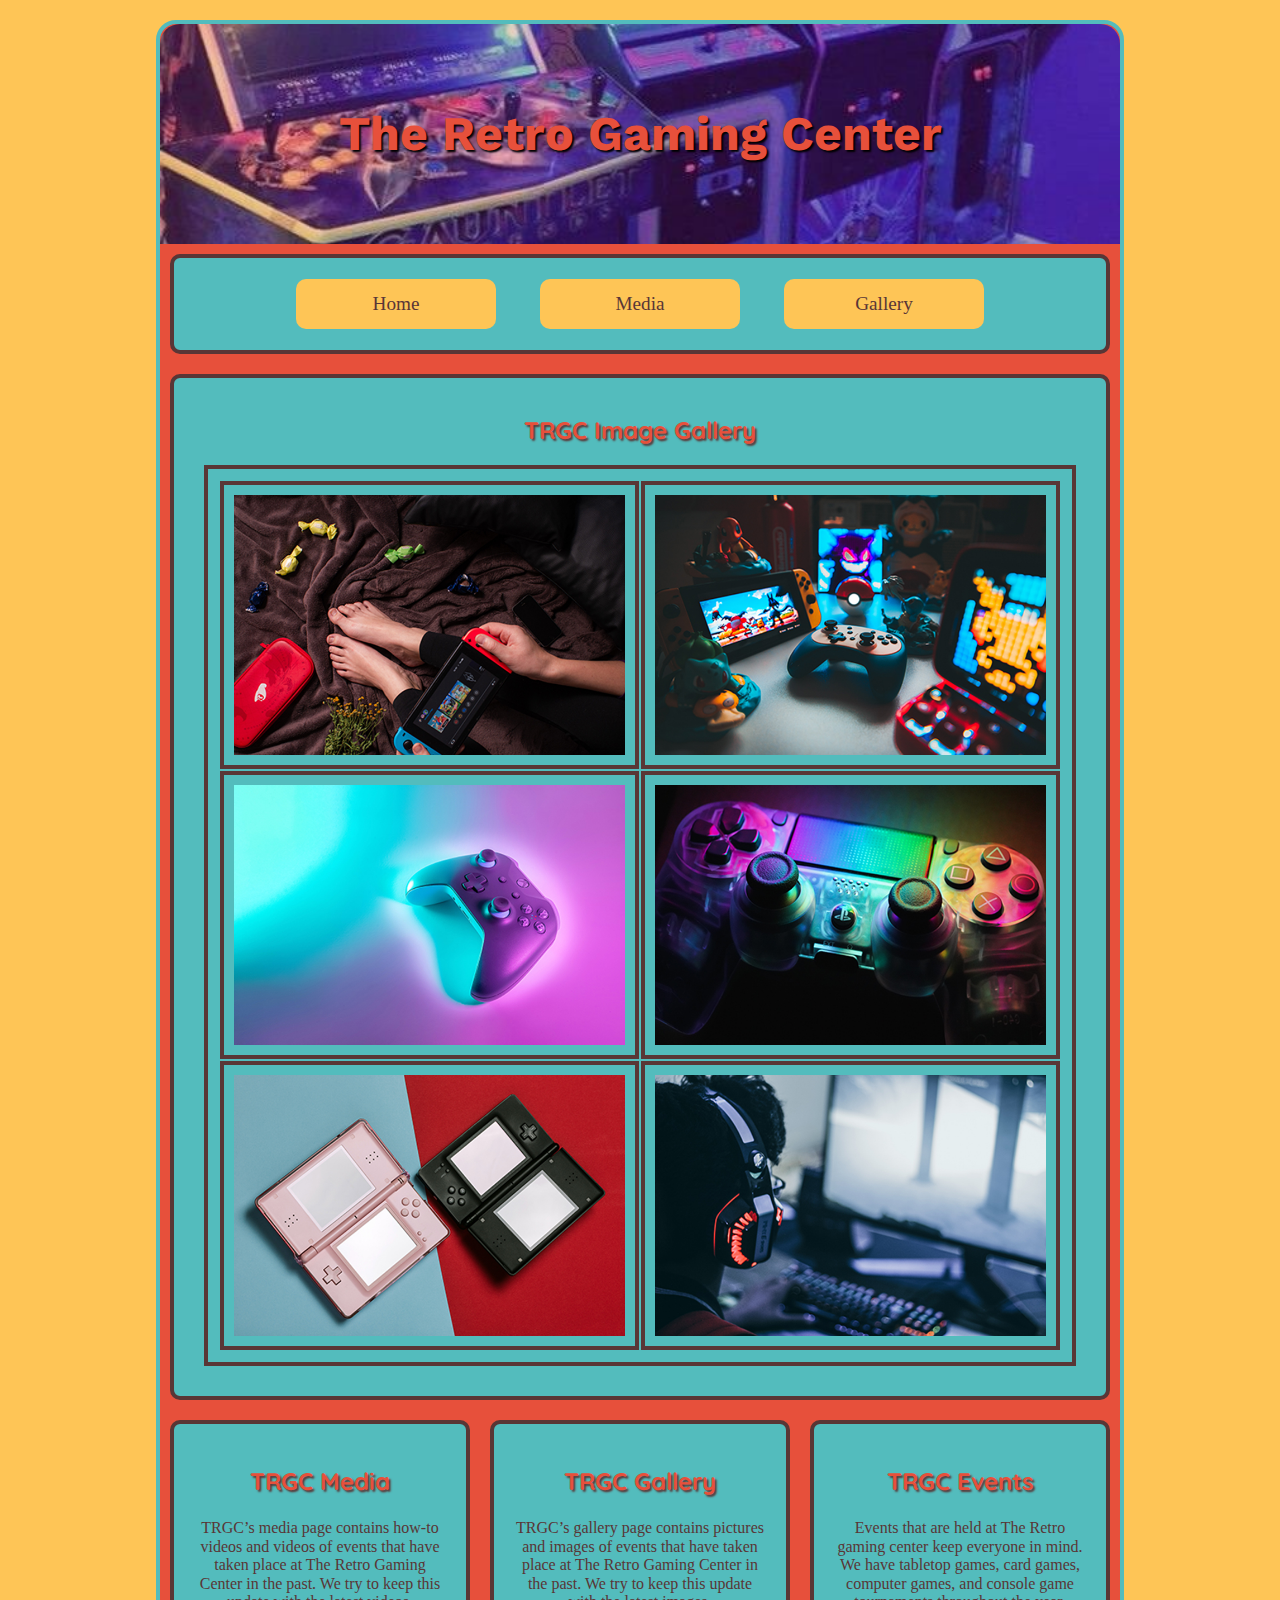
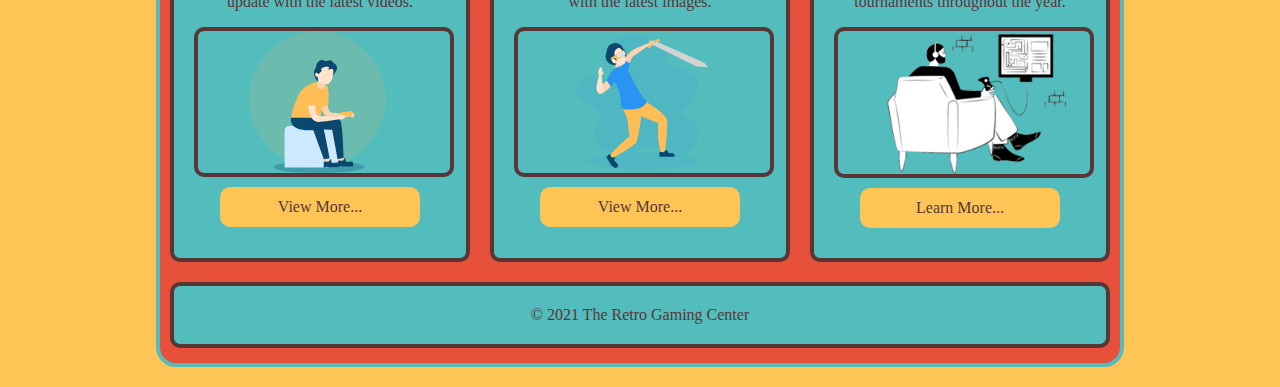
<file: lab4/gallery.html>
<!DOCTYPE html>
<html lang="en">
<head>
    <meta charset="UTF-8">
    <meta http-equiv="X-UA-Compatible" content="IE=edge">
    <meta name="viewport" content="width=device-width, initial-scale=1.0">
    <title>The Retro Gaming Center</title>
    <link rel="shortcut icon" type="image/x-icon" href="images/favicon.ico">
    <link rel="preconnect" href="https://fonts.googleapis.com">
<link rel="preconnect" href="https://fonts.gstatic.com" crossorigin>
<link href="https://fonts.googleapis.com/css2?family=Quicksand&family=Work+Sans:ital,wght@1,500&display=swap" rel="stylesheet">
    <link rel="stylesheet" href="css/normalize.css">
    <link rel="stylesheet" href="css/styles.css">
</head>
<body>
    <div id="container">
        <header>
            <h1>The Retro Gaming Center</h1>
        </header>
        <nav>
            <ul>
                <li><a href="index.html">Home</a></li>
                <li><a href="media.html">Media</a></li>
                <li><a href="gallery.html">Gallery</a></li>
            </ul>
        </nav>
        <main>
            <div id="upper_flex">
                <section class="single_col">
                    <h2>TRGC Image Gallery</h2>

                    <div class="gallery">
                        <img class="gallery_img" src="images/switch.jpg" alt="Switch">
                        <img class="gallery_img" src="images/pokemon.jpg" alt="Pokemon">
                        <img class="gallery_img" src="images/xboxcontroller.jpg" alt="Xbox Controller">
                        <img class="gallery_img" src="images/playstationcontroller.jpg" alt="Playstation Controller">
                        <img class="gallery_img" src="images/nitendods.jpg" alt="Nitendo DS">
                        <img class="gallery_img" src="images/pcgame.jpg" alt="PC Gaming">
                    </div>

                    <table>
                        <tr>
                            <td><img src="images/switch.jpg" alt="Switch"></td>
                            <td><img src="images/pokemon.jpg" alt="Pokemon"></td>
                        </tr>

                        <tr>
                             <td><img src="images/xboxcontroller.jpg" alt="Xbox Controller"></td>
                            <td><img src="images/playstationcontroller.jpg" alt="Playstation Controller"></td>
                        </tr>

                        <tr>
                            <td><img src="images/nitendods.jpg" alt="Nitendo DS"></td>
                            <td><img src="images/pcgame.jpg" alt="PC Gaming"></td>
                        </tr>

                    </table>


                </section>
            </div>

            <div id="lower_flex">
                <div class="col">
                    <h3>TRGC Media</h3>
                    <p>TRGC’s media page contains how-to videos and videos of events that have taken place at The Retro Gaming Center in the past. We try to keep this update with the latest videos.</p>
                    <img src="images/gamer.svg" alt="Gamer Sitting">
                    <a class="button" href="media.html">View More...</a>
                </div>
                <div class="col">
                    <h3>TRGC Gallery</h3>
                    <p>TRGC’s gallery page contains pictures and images of events that have taken place at The Retro Gaming Center in the past. We try to keep this update with the latest images.</p>
                    <img src="images/boysword.svg" alt="Boy with sword">
                    <a class="button" href="gallery.html">View More...</a>
                </div>
                <div class="col">
                    <h3>TRGC Events</h3>
                    <p>Events that are held at The Retro gaming center keep everyone in mind. We have tabletop games, card games, computer games, and console game tournaments throughout the year.</p>
                    <img src="images/manchair2.png" alt="Man Gaming">
                    <a class="button" href="#">Learn More...</a>
                </div>
            </div>
        </main>
        <footer>&copy; 2021 The Retro Gaming Center</footer>
    </div>
</body>
</html>
</file>
<file: lab2/css/styles.css>
body {
    background-color: #FFAF82;
    font-family: 'Besley', serif;
}

#container {
    background-color: #FFFFC5;
    width: 900px;
    margin: 20px auto;
    border-radius: 20px;
    box-shadow: 5px 5px 10px #000;
}

header {
    padding: 5px 0;
    background-color: #9FCD98;
    border-radius: 20px 20px 0 0;
}

header img {
    display: block;
    width: 20%;
    margin: 0 auto;
}

header h1 {
    font-size: 2.5em;
    text-align: center;
    color: #FFFFC5;
    font-family: 'Oswald', sans-serif;
    text-shadow: 2px 2px 2px #000;
}

nav {
    background-color: #FFFFC5;
    padding-top: 9px;
    text-align: center;
}

nav a {
    display: inline-block;
    background-color: #9FCD98;
    height: 50px;
    width: 175px;
    font-size: 1.5em;
    font-weight: bold;
    line-height: 50px;
    color: #FFFFC5;
    text-decoration: none;
    border-radius: 10px 10px 0 0;
    margin: 0 10px;
}

nav a:hover {
    background-color: #FFAF82;
    color: #FFFFC5;
}

main {
    background-color: #9FCD98;
    padding: 20px;
    margin: 0 20px 20px 20px;

}

main h2 {
    text-align: center;
    color: #FFFFC5;
    font-size: 2em;
    font-family: 'Oswald', sans-serif;
}

main img {
    display: block;
    width: 50%;
    margin: 20px auto;
    background-color: #FFFFC5;
    padding: 20px;
    border-radius: 20px;
}

footer {
    background-color: #9FCD98;
    padding: 60px 0;
    color: #FFFFC5;
    font-size: 1.5em;
    text-align: center;
    border-radius: 0 0 20px 20px;
}

.active {
    background-color: #FFAF82;
    color: #FFFFC5;
}

.pro_head {
    text-align: center;
    color: #FFFFC5;
    font-size: 1.5em;
    font-family: 'Oswald', sans-serif;
}
</file>
<file: lab3/css/styles.css>
body{
    background-color: #65A66F;
    font-size: 18px;
    font-family: 'Source Sans Pro', sans-serif;
}

img {
    display: block;
    max-width: 100%;
    margin: 0 auto;
}

/* Mobile Styles */

#container {
    background-color: #F0F2DF;
    margin: 20px;
}

header {
    padding: 10px 40px;
    border-bottom: 4px solid #404040;
}

header h1 {
    text-align: center;
    font-size: 2.5em;
    font-family: 'Festive', cursive;
}

.col {
    border: 4px solid #404040;
    padding: 20px;
    margin: 20px;
    border-radius: 20px;
}

.col h2 {
    text-align: center;
    font-size: 2em;
    font-family: 'Festive', cursive;
}

.col img {
    width: 50%;
}

.main_img {
    display: none;
}

footer {
    padding: 60px 0;
    text-align: center;
    border-top: 4px solid #404040;
    font-weight: bold;
    font-family: 'Festive', cursive;
    font-size: 1em;
}

@media(min-width: 768px) {
   #container {
       width: 90%;
       margin: 20px auto;
   }

   .col {
       width: 65%;
       margin: 20px auto;
   }

    .col img {
        width: 30%;
    }
}

@media(min-width: 1024px) {
#container {
    width: 50%;
    border-radius: 20px;
    }

    #flex {
        display: flex;
    }

    .col {
        margin: 20px;
        width: 100%;
    }

    .col img {
        width: 90%;
    }

    .main_img {
        display: block;
        width: 30%;
        margin: 20px auto;
    }
}
</file>
<file: lab4/css/styles.css>
/* Global Styles*/
body {
    background-color: #FEC556;
}

img {
    display: block;
    max-width: 100%;
    margin: 0 auto;
}

/* Mobile Styles */

#container {
    background-color: #E7503B;
    padding-bottom: 5px;
    margin: 10px 10px;
    border-radius: 20px 20px;
}

header {
    background-image: url('../images/gameover.jpg');
    background-size: cover;
    padding: 50px 0;
    border-radius: 20px 20px 0 0;
}

header h1 {
    color: #E7503B;
    text-shadow: 2px 2px 2px #000;
    text-align: center;
    font-weight: bold;
    font-family: 'Work Sans', sans-serif;
}

nav ul {
    list-style-type: none;
    padding: 0;
}

nav li {
    display: block;
}

nav li a {
    display: block;
    background-color: #FEC556;
    color: #593636;
    height: 40px;
    line-height: 40px;
    text-align: center;
    text-decoration: none;
    font-size: 1.2em;
    margin: 10px 0;
    border-radius: 10px;
}

nav li a:hover {
    background-color: #E7503B;
    text-shadow: 2px 2px 2px #593636;
}

nav, section, aside, .col, footer {
    background-color: #53BCBD;
    color: #593636;
    text-align: center;
    padding: 20px;
    margin: 10px;
    border: 4px solid #593636;
    border-radius: 10px;
}

h2, h3 {
    color: #E7503B;
    font-family: 'Quicksand', sans-serif;
    text-shadow: 2px 2px 2px #593636;
    font-size: 1.5em;
    text-align: center;
}

section img, aside img {
    width: 50%;
}

.button {
    display: block;
    background-color: #FEC556;
    color: #593636;
    height: 40px;
    width: 200px;
    line-height: 40px;
    text-align: center;
    text-decoration: none;
    font-size: 1em;
    margin: 10px auto;
    border-radius: 10px;
}

.button:hover {
    background-color: #E7503B;
    text-shadow: 2px 2px 2px #593636;
}

footer {
    text-align: center;
    color: #593636;
}

.single_col {
    width: 81%;
}

audio, video {
    display: block;
    margin: 20px auto;
    width: 75%;
}

.gallery_img {
    border: 4px solid #593636;
    border-radius: 10px;
    margin: 10px auto;
}

table {
    display: none;
}

/* Table Styles */

@media (min-width: 768px) {
    header {
        padding: 100px;
    }

    header h1 {
        font-size: 3em;
        font-family: 'Work Sans', sans-serif;
    }

    nav {
        text-align: center;
        padding: 5px;
    }

    nav li {
        display: inline-block;
    }

    nav li a {
        height: 50px;
        line-height: 50px;
        width: 200px; 
    }

    #upper_flex {
        display: flex;
    }

    section, aside {
        width: 45%;
    }
    
    aside img {
        width: 50%;
    }

    .col img {
        width: 60%;
        border-radius: 10px;
        border: 4px solid #593636;
    }

    .single_col {
        width: 95%;
    }

}

/*Desktop Styles  */

@media(min-width: 1024px) {
    #container {
        width: 75%;
        margin: 20px auto;
        border: 4px solid #53BCBD;
        border-radius: 20px;
    }

    header {
        background-size: cover;
        padding: 50px 0;
    }

    nav li a {
        margin: 0 20px;
    }

    #lower_flex {
        display: flex;
    }

    .col {
        width: 100%;
    }

    .col img {
        width: 100%;
    }

    .single_col {
        width: 100%;
    }

    table, tr, td {
        border: 4px solid #593636;
        padding: 10px;
        margin: 10px;
    }

    table img {
        width: 100%;
    }

    .gallery {
        display: none;
    }

    table {
        display: block;
    }

}
</file>
<file: Final/css/styles.css>
/* Global Styles*/
body {
    background-color: #003366;
}

p {
    font-family: 'Readex Pro', sans-serif;
    font-size: 1.2em;
    line-height: 25px;
  }

span {
    font-family: 'Readex Pro', sans-serif;
    line-height: 25px;
}

img {
    display: block;
    max-width: 100%;
    margin: 0 auto;
}

/* Mobile Styles */

#container {
    background-color: #333333;
    padding-bottom: 5px;
    margin: 10px 10px;
    border-radius: 20px 20px;
}

header {
    background-image: url('../images/ThePitbullHavenLogo.png');
    background-size: contain;
    background-repeat: no-repeat;
    background-position:center;
    padding: 30px 0;
    border-radius: 20px 20px 0 0;
}

header h1 {
    color: #53BCBD;
    text-shadow: 2px 2px 2px #000000;
    font-family: 'Murecho', sans-serif;
    text-align: center;
    font-weight: bold;
    letter-spacing: 1px;
}

nav ul {
    list-style-type: none;
    padding: 0;
}

nav li {
    display: block;
}

nav li a {
    display: block;
    background-color: #003366;
    color: #53BCBD;
    height: 40px;
    line-height: 40px;
    text-align: center;
    text-decoration: none;
    font-size: 1.2em;
    margin: 10px 0;
    border-radius: 10px;
}

nav li a:hover {
    background-color: #333333;
    text-shadow: 2px 2px 2px #000000;
}

nav, section, aside, .col, footer {
    background-color: #53BCBD;
    color: #003366;
    text-align: center;
    padding: 10px;
    margin: 5px;
    border: 5px solid #003366;
    border-radius: 10px;
}

h2, h3 {
    color: #003366;
    text-shadow: 1px 1px 1px #000000;
    font-size: 1.5em;
    text-align: center;
    letter-spacing:1px;
    font-family: 'Lato', sans-serif;
}

section img, aside img {
    width: 20%;
    border: 4px solid #003366;
    border-radius: 10px;
    margin: 10px auto;
}

.button {
    display: block;
    background-color: #003366;
    color: #53BCBD;
    height: 40px;
    width: 200px;
    line-height: 40px;
    text-align: center;
    text-decoration: none;
    font-size: 1em;
    margin: 10px auto;
    border-radius: 10px;
}

.button:hover {
    background-color: #333333;
    text-shadow: 2px 2px 2px #000000;
}

footer {
    text-align: center;
    color: #003366;
}

.single_col {
    width: 89%;
}

.single_col_bi {
    width: 89%;
}

audio, video {
    display: block;
    margin: 20px auto;
    width: 50%;
}

.separator {    
    border: none;
    width:50%;
}

.gallery_img {
    border: 4px solid #003366;
    border-radius: 10px;
    margin: 10px auto;
    width: 50%;
}

.gallery_bi_img {
    border: 4px solid #003366;
    border-radius: 10px;
    margin: 10px auto;
    width: 80%;
}

table {
    display: none;
}

.gallery_bi_tb {
    display: none;
}



/* Table Styles */

@media (min-width: 768px) {
    nav {
        text-align: center;
        padding: 5px;
    }

    nav li {
        display: inline-block;
        padding: 5px;
    }

    nav li a {
        height: 50px;
        line-height: 50px;
        width: 200px; 
    }

    #upper_flex {
        display: flex;
    }

    #gallery_flex {
        display: flex;
    }

    #flex_bi {
       display: flex; 
    }

    aside img {
        width: 30%;
    }

    .col img {
        width: 60%;
        border-radius: 10px;
        border: 4px solid #003366;
    }

    .separator {    
        border: none;
        width:40%;
    }

    .single_col {
        width: 95%;
    }

    .single_col_bi {
        width: 95%;
    }

}

/*Desktop Styles  */

@media(min-width: 1024px) {
    #container {
        width: 75%;
        margin: 20px auto;
        border: 4px solid #53BCBD;
        border-radius: 20px;
    }

    header {
        background-position: 120px 5px;
        padding: 60px 0;
    }

    header h1 {
        font-size: 3em;
        text-align: center;
        font-family: 'Murecho', sans-serif;
        letter-spacing: 1px;
    }

    nav li a {
        margin: 0 2px;
    }

    #lower_flex {
        display: flex;
    }

    #lower_flex_2 {
        display: flex;
    }

    #lower_flex_3 {
        display: flex;
    }

    #middle_flex {
        display: flex;
    }

    .col {
        width: 100%;
    }

    .col img {
        width: 80%;
    }

    .single_col {
        width: 100%;
    }

    .single_col_bi {
        width: 100%;
    }

    table, tr, td {
        border: 4px solid #003366;
        padding: 10px 0;
        margin: 10px 0;

    }

    .gallery_bi_tb, .gallery_bi_tr, .gallery_bi_td {
        border: none;
        padding: 10px;
        margin: 10px;
    }

    table img {
        border: none;
        border-radius: 10px;
        width: 90%;
    }

    .separator {    
        border: none;
        width:20%;
    }

    .gallery_bi_tb img {
        width: 100%;
    }

    .gallery {
        display: none;
    }

    .gallery_bi {
        display: none;
    }

    table {
        display: block;
        border: none;
    }

    .gallery_bi_tb {
        display: block;
    }

}
</file>
